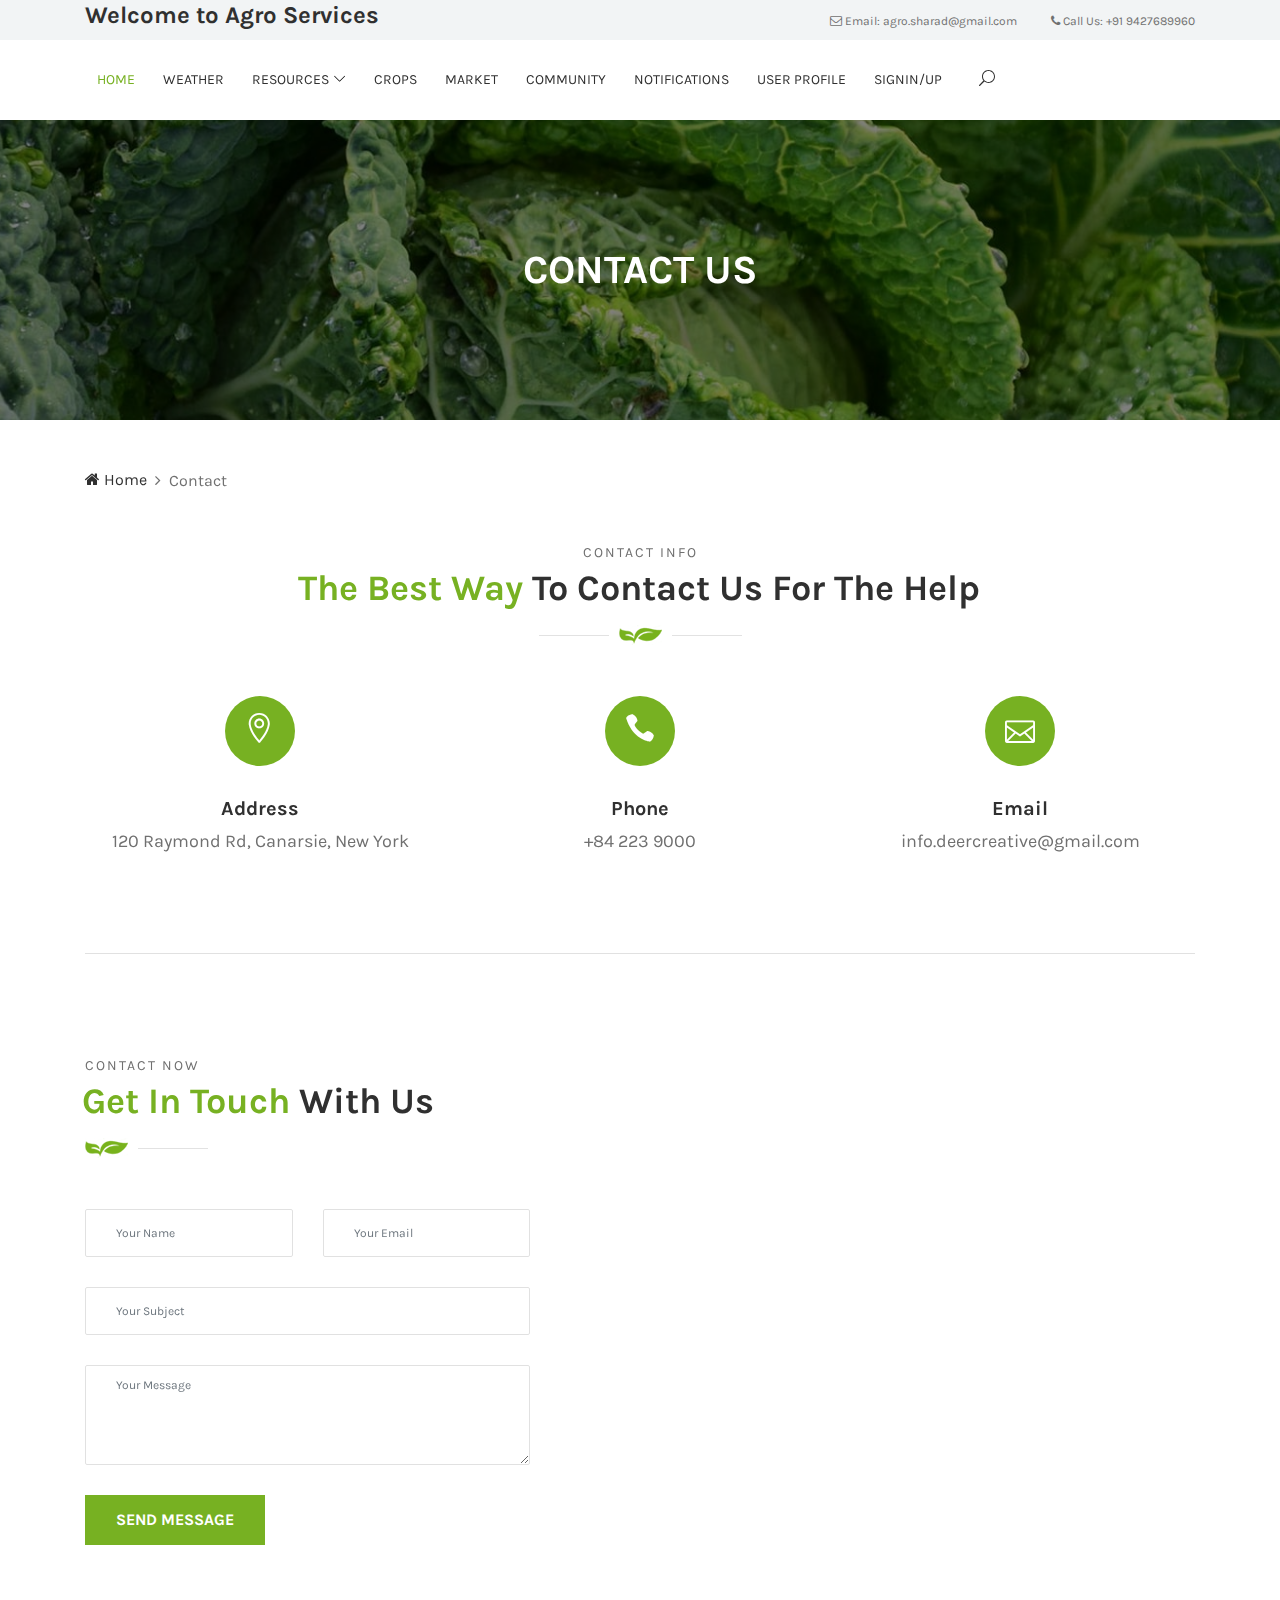
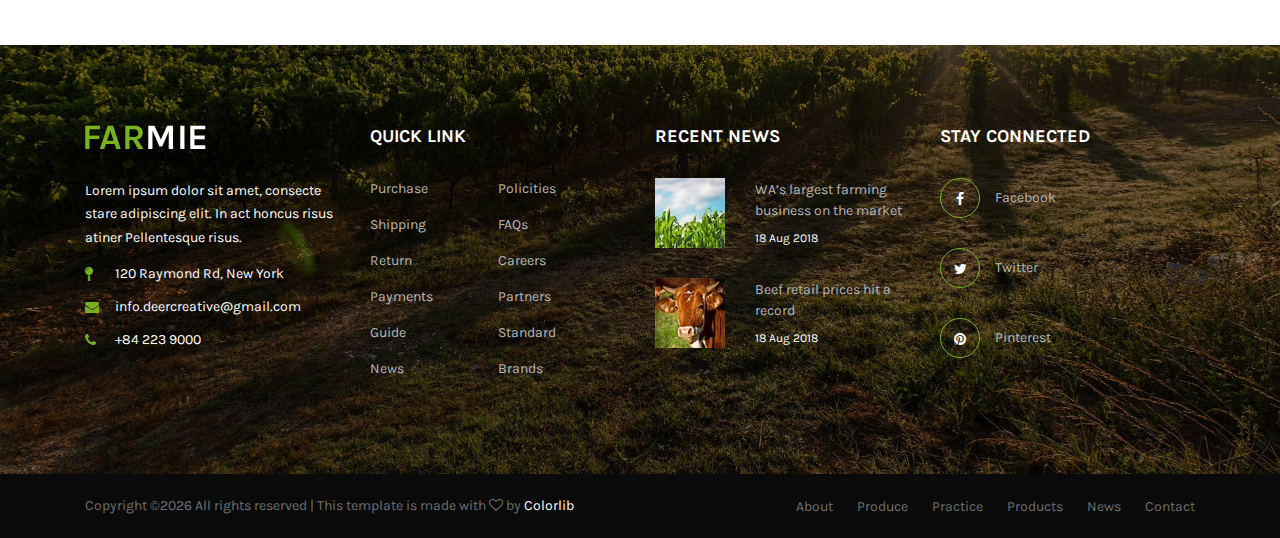
<file: agro-master/contact.html>
<!DOCTYPE html>
<html lang="en">

<head>
  <meta charset="UTF-8">
  <meta name="description" content="">
  <meta http-equiv="X-UA-Compatible" content="IE=edge">
  <meta name="viewport" content="width=device-width, initial-scale=1, shrink-to-fit=no">
  <!-- The above 4 meta tags must come first in the head; any other head content must come after these tags -->
  <!-- Title -->
  <title>Agro Services &amp; Services Group | Home</title>
  <!-- Favicon -->
  <link rel="icon" href="img/core-img/favicon.ico">
  <!-- Core Stylesheet -->
  <link rel="stylesheet" href="style.css">
</head>

<body>
  <!-- Preloader -->
  <div class="preloader d-flex align-items-center justify-content-center">
    <div class="spinner"></div>
  </div>

  <!-- ##### Header Area Start ##### -->
  <header class="header-area">
    <!-- Top Header Area -->
    <div class="top-header-area">
      <div class="container">
        <div class="row">
          <div class="col-12">
            <div class="top-header-content d-flex align-items-center justify-content-between">
              <!-- Top Header Content -->
              <div class="top-header-meta">
                <h4>Welcome to <span>Agro Services</span></h4>
              </div>
              <!-- Top Header Content -->
              <div class="top-header-meta text-right">
                <a href="#" data-toggle="tooltip" data-placement="bottom" title="agro.sharad@gmail.com"><i class="fa fa-envelope-o" aria-hidden="true"></i> <span>Email: agro.sharad@gmail.com</span></a>
                <a href="#" data-toggle="tooltip" data-placement="bottom" title="+91 9427689960"><i class="fa fa-phone" aria-hidden="true"></i> <span>Call Us: +91 9427689960</span></a>
              </div>
            </div>
          </div>
        </div>
      </div>
    </div>

    <!-- Navbar Area -->
    <div class="famie-main-menu">
      <div class="classy-nav-container breakpoint-off">
        <div class="container">
          <!-- Menu -->
          <nav class="classy-navbar justify-content-between" id="famieNav">
            <!-- Nav Brand -->
            
         
            <!-- Navbar Toggler -->
            <div class="classy-navbar-toggler">
              <span class="navbarToggler"><span></span><span></span><span></span></span>
            </div>
            <!-- Menu -->
            <div class="classy-menu">
              <!-- Close Button -->
              <div class="classycloseIcon">
                <div class="cross-wrap"><span class="top"></span><span class="bottom"></span></div>
              </div>
              <!-- Navbar Start -->
              <div class="classynav">
                <ul>
                  <li class="active"><a href="index.html">Home</a></li>
                  <li><a href="about.html">weather</a></li>
                  <li><a href="#">Resources</a>
                    <ul class="dropdown">
                      <li><a href="index.html">Agricultural inputs</a></li>
                      <li><a href="about.html">Finantial</a></li>
                      <li><a href="farming-practice.html">Government schema</a></li>
                      <li><a href="shop.html">Educational training</a>
                        <ul class="dropdown">
                          <li><a href="our-product.html">Our Products</a></li>
                          <li><a href="shop.html">Shop</a></li>
                        </ul>
                      </li>
                      <li><a href="news.html">Tecnical support</a>
                        <ul class="dropdown">
                          <li><a href="news.html">News</a></li>
                          <li><a href="news-details.html">News Details</a></li>
                        </ul>
                      </li>
                      <li><a href="contact.html">Contact</a></li>
                    </ul>
                  </li>
                  <li><a href="crop.html">crops</a></li>
                 
                  
                  <li><a href="contact.html">Market</a></li>
                  <li><a href="contact.html">Community</a></li>
                  <li><a href="contact.html">Notifications</a></li>
                  <li><a href="userprofile.html">user profile</a></li>
                  
                <li><a href="signin.html">signin/up</a></li>

                </ul>
                <!-- Search Icon -->

                
                <div id="searchIcon">
                  <i class="icon_search" aria-hidden="true"></i>
                </div>
                
              </div>
              <!-- Navbar End -->
            </div>
          </nav>

          <!-- Search Form -->
          <div class="search-form">
            <form action="#" method="get">
              <input type="search" name="search" id="search" placeholder="Type keywords &amp; press enter...">
              <button type="submit" class="d-none"></button>
            </form>
            <!-- Close Icon -->
            <div class="closeIcon"><i class="fa fa-times" aria-hidden="true"></i></div>
          </div>
        </div>
      </div>
    </div>
  </header>
  <!-- ##### Header Area End ##### -->

  <!-- ##### Breadcrumb Area Start ##### -->
  <div class="breadcrumb-area bg-img bg-overlay jarallax" style="background-image: url('img/bg-img/18.jpg');">
    <div class="container h-100">
      <div class="row h-100 align-items-center">
        <div class="col-12">
          <div class="breadcrumb-text">
            <h2>CONTACT US</h2>
          </div>
        </div>
      </div>
    </div>
  </div>
  <div class="famie-breadcrumb">
    <div class="container">
      <nav aria-label="breadcrumb">
        <ol class="breadcrumb">
          <li class="breadcrumb-item"><a href="#"><i class="fa fa-home"></i> Home</a></li>
          <li class="breadcrumb-item active" aria-current="page">Contact</li>
        </ol>
      </nav>
    </div>
  </div>
  <!-- ##### Breadcrumb Area End ##### -->

  <!-- ##### Contact Information Area Start ##### -->
  <section class="contact-info-area">
    <div class="container">
      <div class="row">
        <div class="col-12">
          <!-- Section Heading -->
          <div class="section-heading text-center">
            <p>CONTACT INFO</p>
            <h2><span>The Best Way</span> To Contact Us For The Help</h2>
            <img src="img/core-img/decor2.png" alt="">
          </div>
        </div>
      </div>

      <div class="row">

        <!-- Single Information Area -->
        <div class="col-12 col-md-4">
          <div class="single-information-area text-center mb-100 wow fadeInUp" data-wow-delay="100ms">
            <div class="contact-icon">
              <i class="icon_pin_alt"></i>
            </div>
            <h5>Address</h5>
            <h6>120 Raymond Rd, Canarsie, New York</h6>
          </div>
        </div>

        <!-- Single Information Area -->
        <div class="col-12 col-md-4">
          <div class="single-information-area text-center mb-100 wow fadeInUp" data-wow-delay="500ms">
            <div class="contact-icon">
              <i class="icon_phone"></i>
            </div>
            <h5>Phone</h5>
            <h6>+84 223 9000</h6>
          </div>
        </div>

        <!-- Single Information Area -->
        <div class="col-12 col-md-4">
          <div class="single-information-area text-center mb-100 wow fadeInUp" data-wow-delay="1000ms">
            <div class="contact-icon">
              <i class="icon_mail_alt"></i>
            </div>
            <h5>Email</h5>
            <h6>info.deercreative@gmail.com</h6>
          </div>
        </div>

      </div>
      <div class="c-border"></div>
    </div>
  </section>
  <!-- ##### Contact Information Area End ##### -->

  <!-- ##### Contact Area Start ##### -->
  <section class="contact-area section-padding-100-0">
    <div class="container">
      <div class="row justify-content-between">

        <!-- Contact Content -->
        <div class="col-12 col-lg-5">
          <div class="contact-content mb-100">
            <!-- Section Heading -->
            <div class="section-heading">
              <p>Contact now</p>
              <h2><span>Get In Touch</span> With Us</h2>
              <img src="img/core-img/decor.png" alt="">
            </div>
            <!-- Contact Form Area -->
            <div class="contact-form-area">
              <form action="#" method="post">
                <div class="row">
                  <div class="col-lg-6">
                    <input type="text" class="form-control" name="name" placeholder="Your Name">
                  </div>
                  <div class="col-lg-6">
                    <input type="email" class="form-control" name="email" placeholder="Your Email">
                  </div>
                  <div class="col-12">
                    <input type="text" class="form-control" name="subject" placeholder="Your Subject">
                  </div>
                  <div class="col-12">
                    <textarea name="message" class="form-control" cols="30" rows="10" placeholder="Your Message"></textarea>
                  </div>
                  <div class="col-12">
                    <button type="submit" class="btn famie-btn">Send Message</button>
                  </div>
                </div>
              </form>
            </div>
          </div>
        </div>

        <!-- Contact Maps -->
        <div class="col-lg-6">
          <div class="contact-maps mb-100">
            <iframe src="https://www.google.com/maps/embed?pb=!1m18!1m12!1m3!1d28313.28917392649!2d-88.2740948914384!3d41.76219337461615!2m3!1f0!2f0!3f0!3m2!1i1024!2i768!4f13.1!3m3!1m2!1s0x880efa1199df6109%3A0x8a1293b2ae8e0497!2sE+New+York+St%2C+Aurora%2C+IL%2C+USA!5e0!3m2!1sen!2sbd!4v1542893000723"
              allowfullscreen></iframe>
          </div>
        </div>
      </div>
    </div>
  </section>
  <!-- ##### Contact Area End ##### -->

  <!-- ##### Footer Area Start ##### -->
  <footer class="footer-area">
    <!-- Main Footer Area -->
    <div class="main-footer bg-img bg-overlay section-padding-80-0" style="background-image: url(img/bg-img/3.jpg);">
      <div class="container">
        <div class="row">

          <!-- Single Footer Widget Area -->
          <div class="col-12 col-sm-6 col-lg-3">
            <div class="footer-widget mb-80">
              <a href="#" class="foo-logo d-block mb-30"><img src="img/core-img/logo2.png" alt=""></a>
              <p>Lorem ipsum dolor sit amet, consecte stare adipiscing elit. In act honcus risus atiner Pellentesque risus.</p>
              <div class="contact-info">
                <p><i class="fa fa-map-pin" aria-hidden="true"></i><span>120 Raymond Rd, New York</span></p>
                <p><i class="fa fa-envelope" aria-hidden="true"></i><span>info.deercreative@gmail.com</span></p>
                <p><i class="fa fa-phone" aria-hidden="true"></i><span>+84 223 9000</span></p>
              </div>
            </div>
          </div>

          <!-- Single Footer Widget Area -->
          <div class="col-12 col-sm-6 col-lg-3">
            <div class="footer-widget mb-80">
              <h5 class="widget-title">QUICK LINK</h5>
              <!-- Footer Widget Nav -->
              <nav class="footer-widget-nav">
                <ul>
                  <li><a href="#">Purchase</a></li>
                  <li><a href="#">Policities</a></li>
                  <li><a href="#">Shipping</a></li>
                  <li><a href="#">FAQs</a></li>
                  <li><a href="#">Return</a></li>
                  <li><a href="#">Careers</a></li>
                  <li><a href="#">Payments</a></li>
                  <li><a href="#">Partners</a></li>
                  <li><a href="#">Guide</a></li>
                  <li><a href="#">Standard</a></li>
                  <li><a href="#">News</a></li>
                  <li><a href="#">Brands</a></li>
                </ul>
              </nav>
            </div>
          </div>

          <!-- Single Footer Widget Area -->
          <div class="col-12 col-sm-6 col-lg-3">
            <div class="footer-widget mb-80">
              <h5 class="widget-title">RECENT NEWS</h5>

              <!-- Single Recent News Start -->
              <div class="single-recent-blog d-flex align-items-center">
                <div class="post-thumbnail">
                  <img src="img/bg-img/4.jpg" alt="">
                </div>
                <div class="post-content">
                  <a href="#" class="post-title">WA’s largest farming business on the market</a>
                  <div class="post-date">18 Aug 2018</div>
                </div>
              </div>

              <!-- Single Recent News Start -->
              <div class="single-recent-blog d-flex align-items-center">
                <div class="post-thumbnail">
                  <img src="img/bg-img/5.jpg" alt="">
                </div>
                <div class="post-content">
                  <a href="#" class="post-title">Beef retail prices hit a record</a>
                  <div class="post-date">18 Aug 2018</div>
                </div>
              </div>

            </div>
          </div>

          <!-- Single Footer Widget Area -->
          <div class="col-12 col-sm-6 col-lg-3">
            <div class="footer-widget mb-80">
              <h5 class="widget-title">STAY CONNECTED</h5>
              <!-- Footer Social Info -->
              <div class="footer-social-info">
                <a href="#">
                  <i class="fa fa-facebook" aria-hidden="true"></i>
                  <span>Facebook</span>
                </a>
                <a href="#">
                  <i class="fa fa-twitter" aria-hidden="true"></i>
                  <span>Twitter</span>
                </a>
                <a href="#">
                  <i class="fa fa-pinterest" aria-hidden="true"></i>
                  <span>Pinterest</span>
                </a>
              </div>
            </div>
          </div>

        </div>
      </div>
    </div>

    <!-- Copywrite Area  -->
    <div class="copywrite-area">
      <div class="container">
        <div class="copywrite-text">
          <div class="row align-items-center">
            <div class="col-md-6">
              <p><!-- Link back to Colorlib can't be removed. Template is licensed under CC BY 3.0. -->
Copyright &copy;<script>document.write(new Date().getFullYear());</script> All rights reserved | This template is made with <i class="fa fa-heart-o" aria-hidden="true"></i> by <a href="https://colorlib.com" target="_blank">Colorlib</a>
<!-- Link back to Colorlib can't be removed. Template is licensed under CC BY 3.0. -->
</p>
            </div>
            <div class="col-md-6">
              <div class="footer-nav">
                <nav>
                  <ul>
                    <li><a href="#">About</a></li>
                    <li><a href="#">Produce</a></li>
                    <li><a href="#">Practice</a></li>
                    <li><a href="#">Products</a></li>
                    <li><a href="#">News</a></li>
                    <li><a href="#">Contact</a></li>
                  </ul>
                </nav>
              </div>
            </div>
          </div>
        </div>
      </div>
    </div>
  </footer>
  <!-- ##### Footer Area End ##### -->

  <!-- ##### All Javascript Files ##### -->
  <!-- jquery 2.2.4  -->
  <script src="js/jquery.min.js"></script>
  <!-- Popper js -->
  <script src="js/popper.min.js"></script>
  <!-- Bootstrap js -->
  <script src="js/bootstrap.min.js"></script>
  <!-- Owl Carousel js -->
  <script src="js/owl.carousel.min.js"></script>
  <!-- Classynav -->
  <script src="js/classynav.js"></script>
  <!-- Wow js -->
  <script src="js/wow.min.js"></script>
  <!-- Sticky js -->
  <script src="js/jquery.sticky.js"></script>
  <!-- Magnific Popup js -->
  <script src="js/jquery.magnific-popup.min.js"></script>
  <!-- Scrollup js -->
  <script src="js/jquery.scrollup.min.js"></script>
  <!-- Jarallax js -->
  <script src="js/jarallax.min.js"></script>
  <!-- Jarallax Video js -->
  <script src="js/jarallax-video.min.js"></script>
  <!-- Active js -->
  <script src="js/active.js"></script>
</body>

</html>
</file>
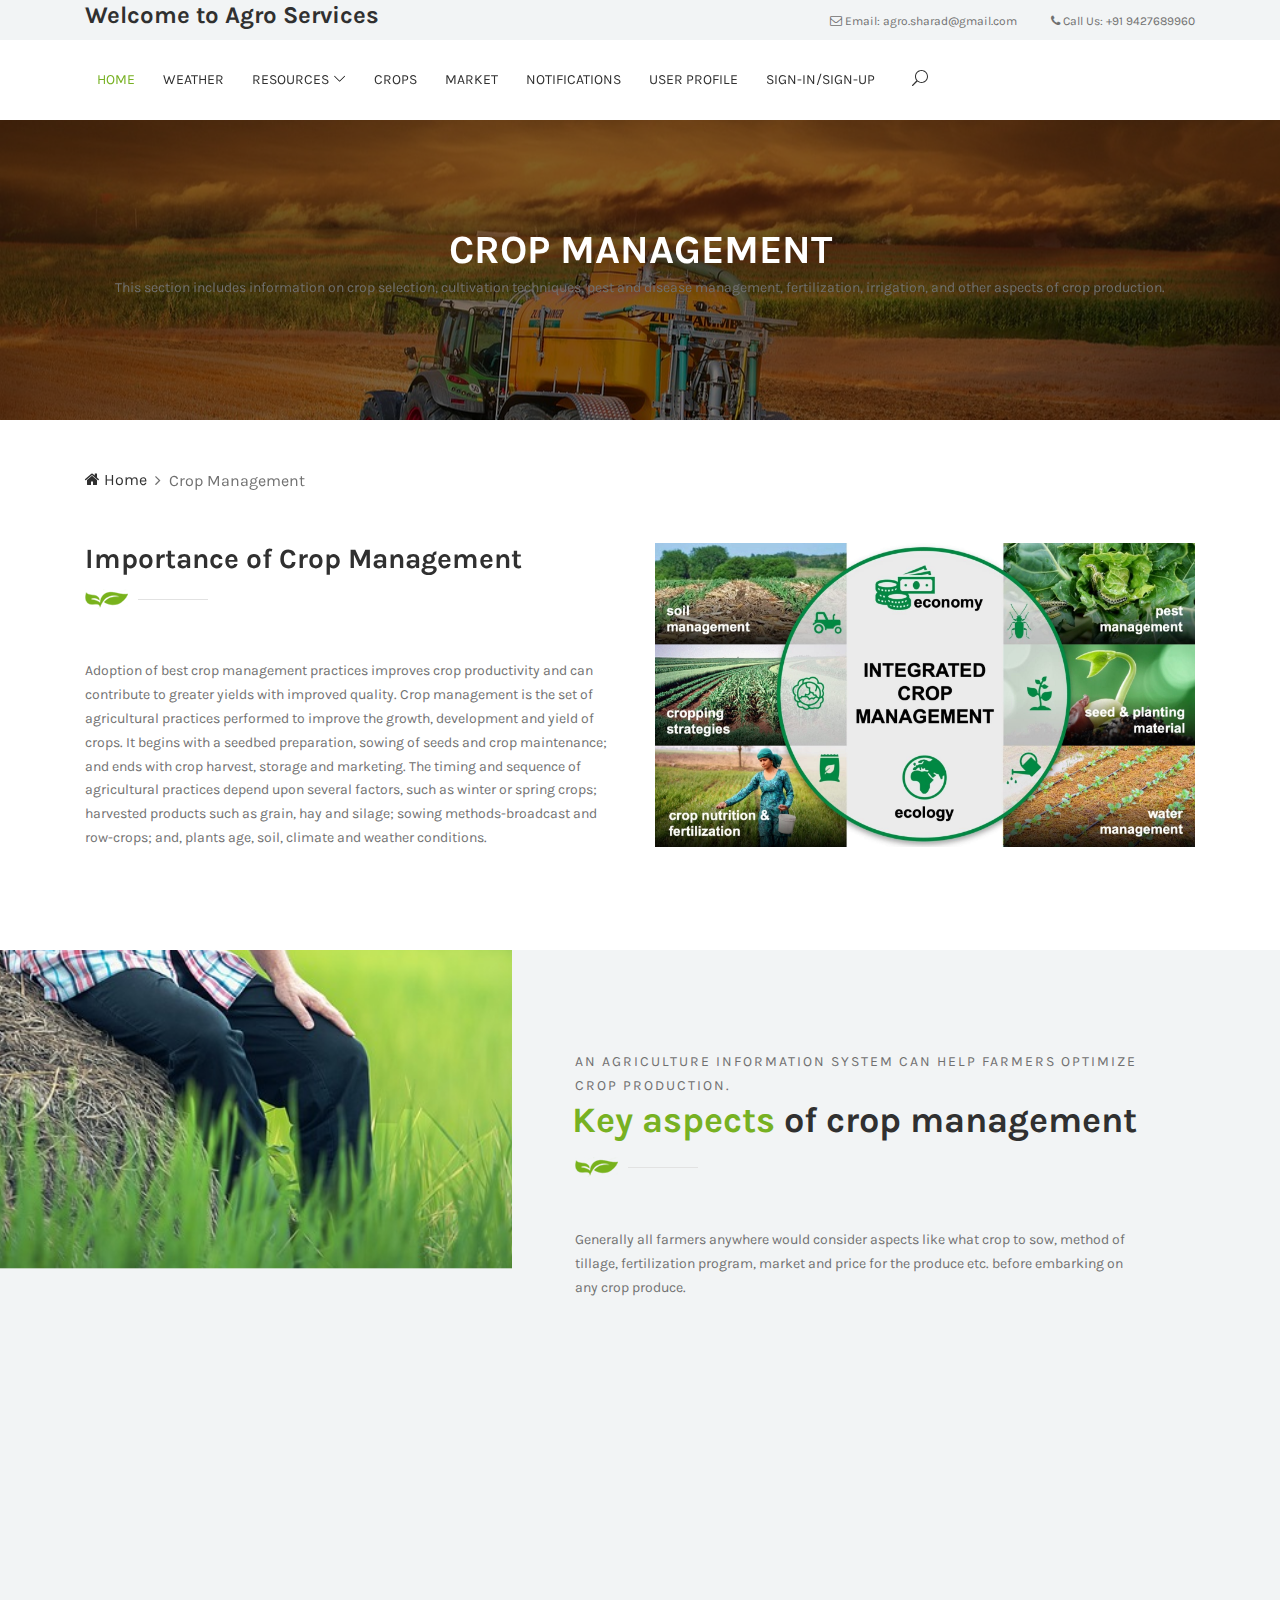
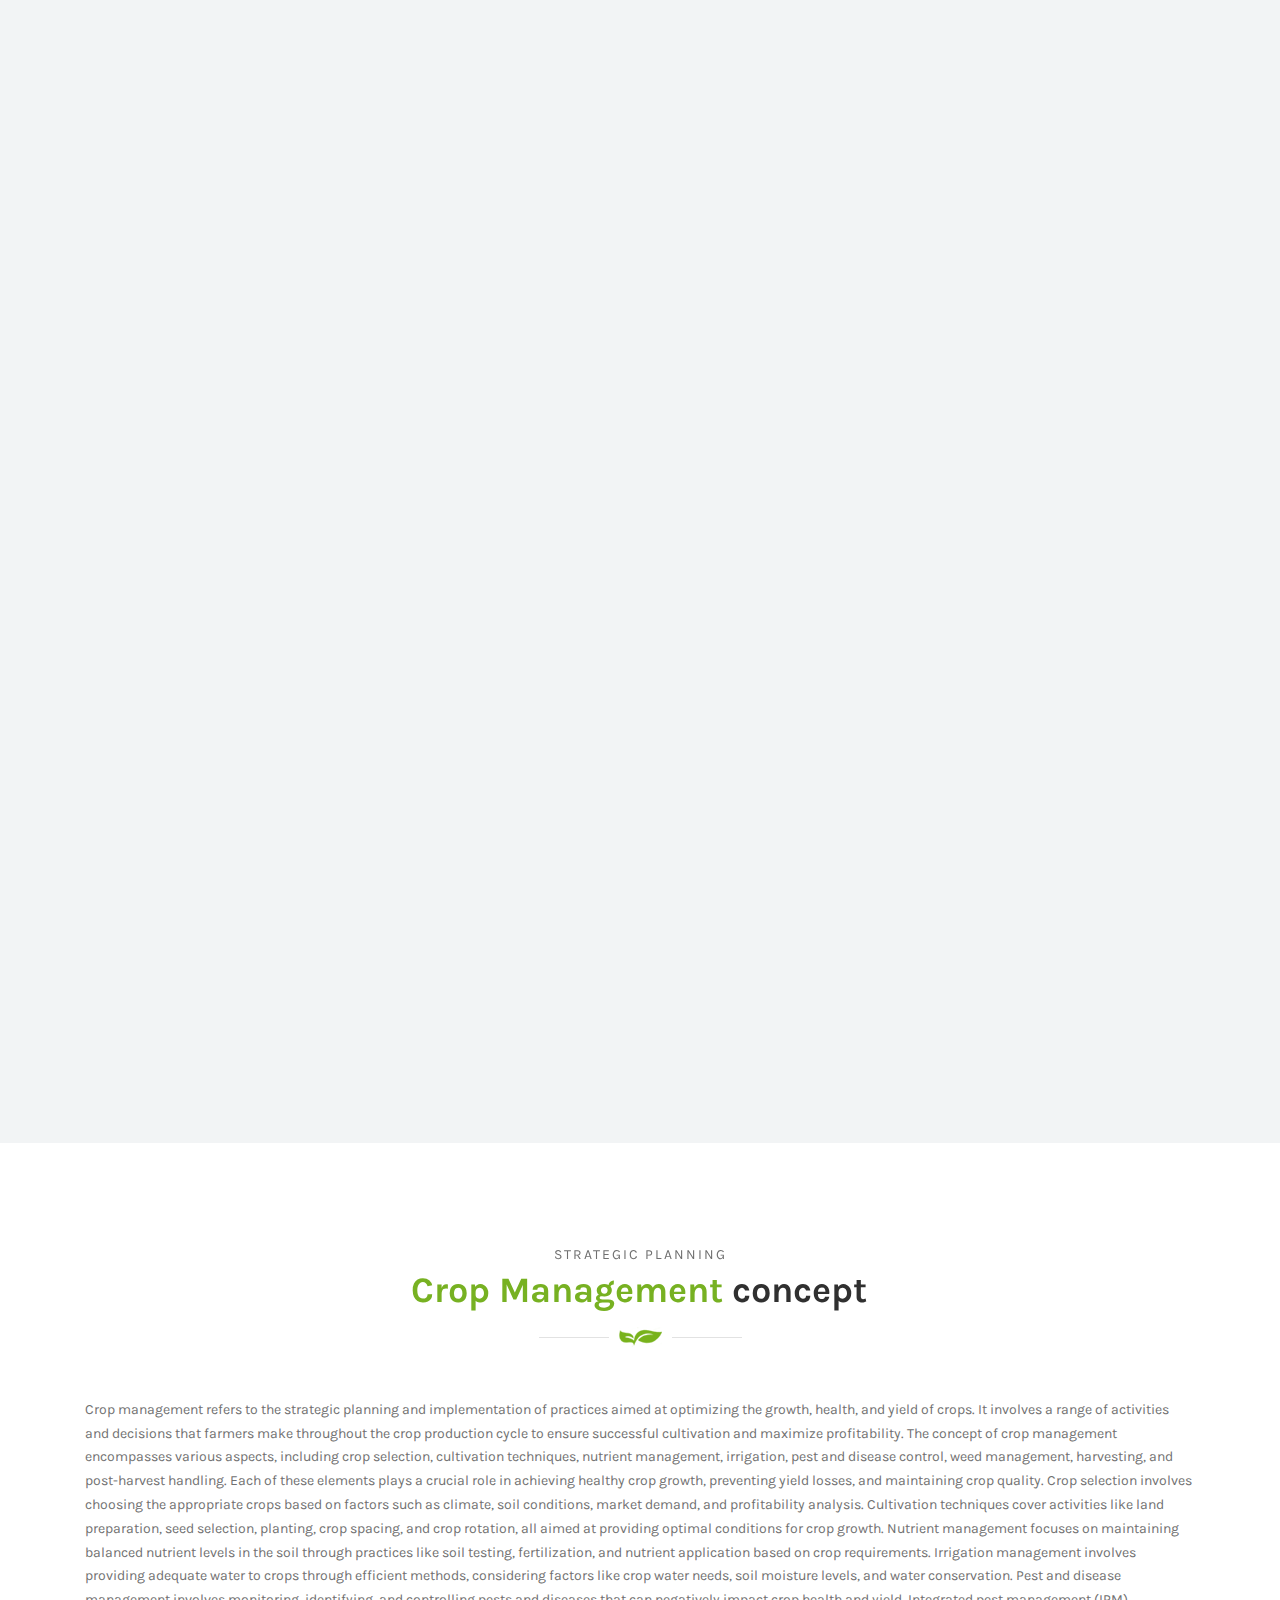
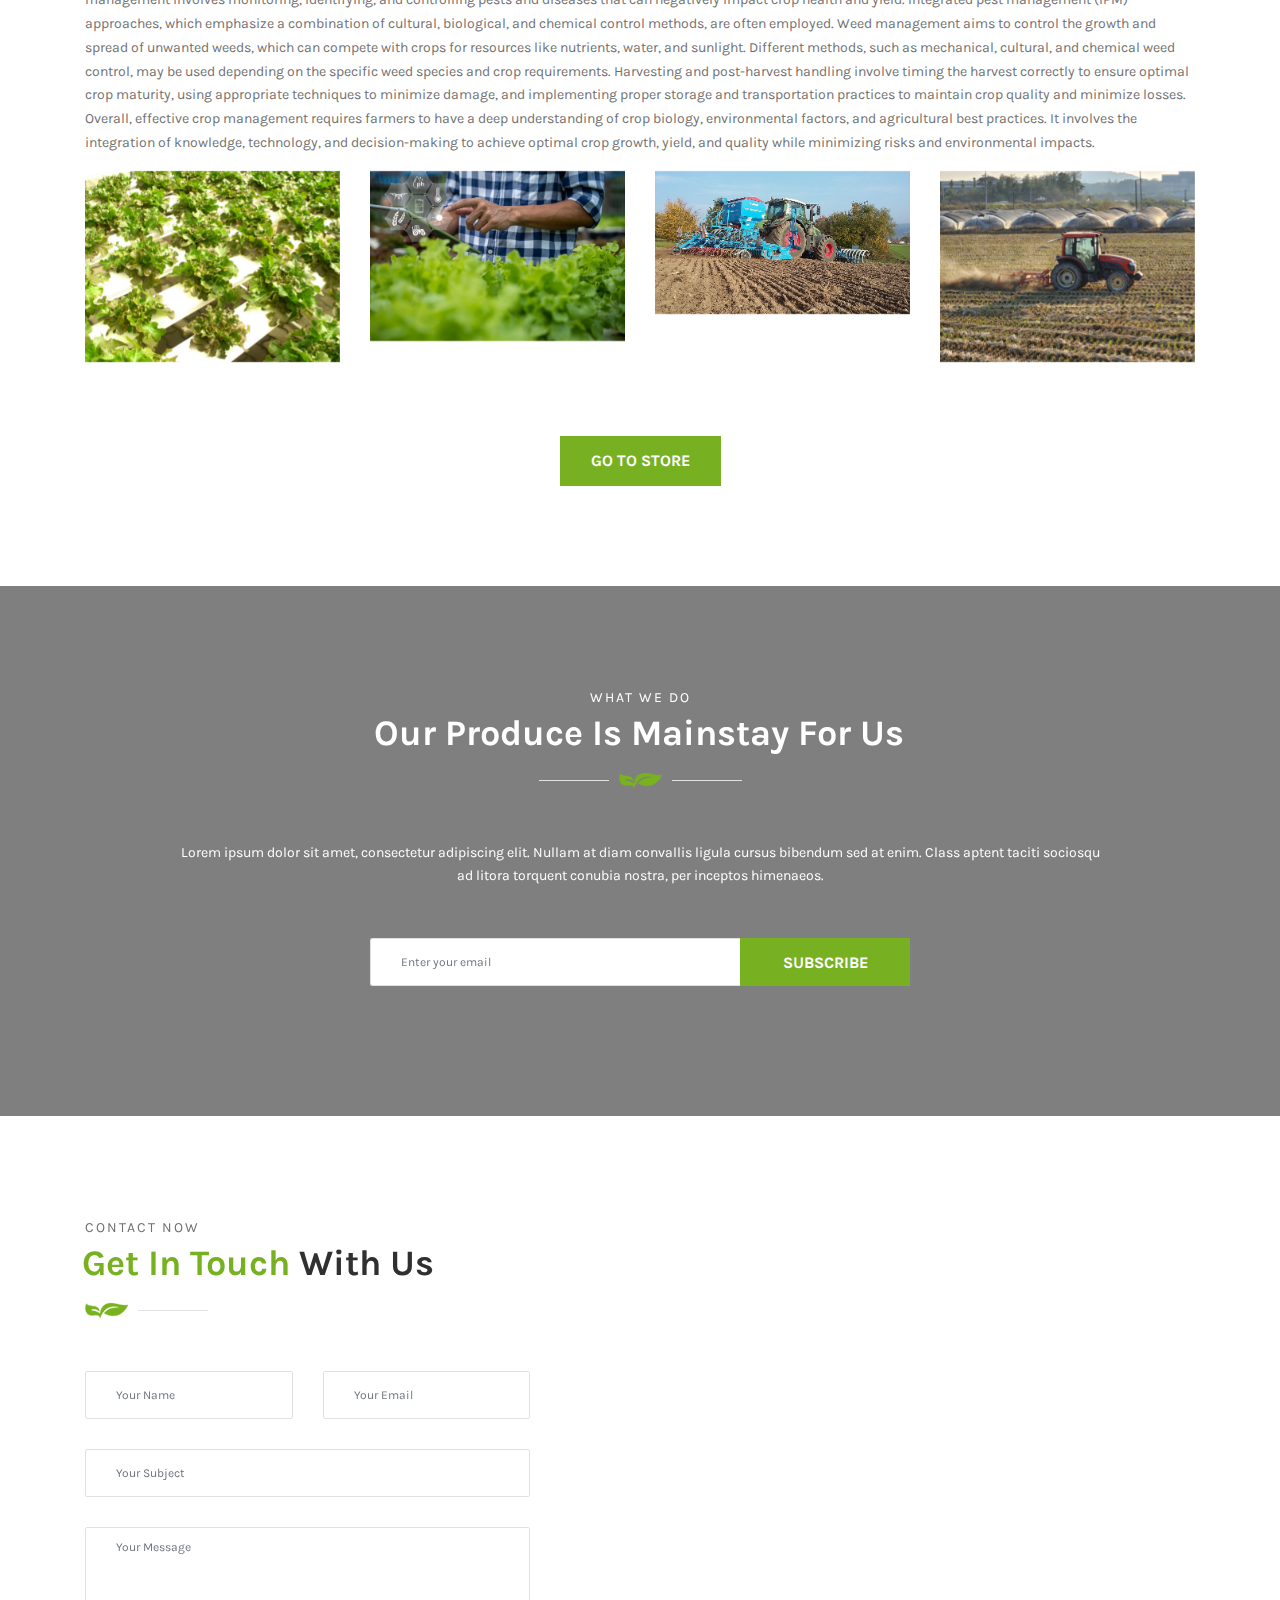
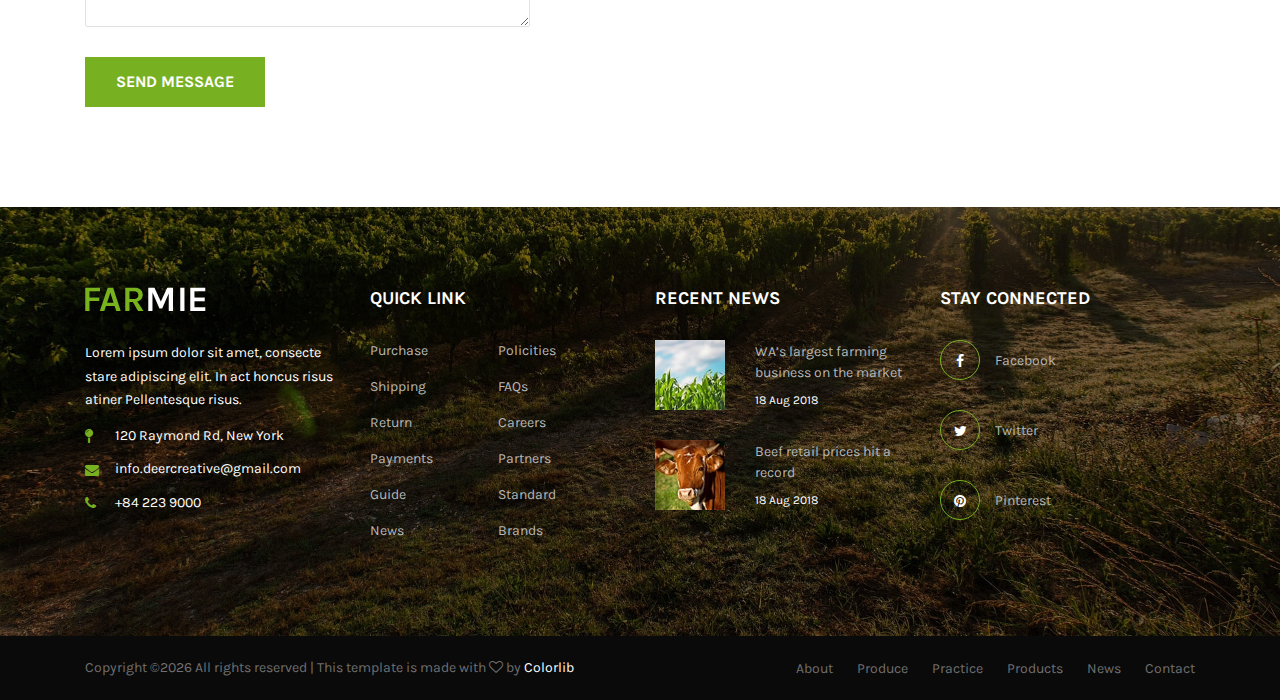
<file: agro-master/crop.html>
<!DOCTYPE html>
<html lang="en">

<head>
  <meta charset="UTF-8">
  <meta name="description" content="">
  <meta http-equiv="X-UA-Compatible" content="IE=edge">
  <meta name="viewport" content="width=device-width, initial-scale=1, shrink-to-fit=no">
  <!-- The above 4 meta tags *must* come first in the head; any other head content must come *after* these tags -->
  <!-- Title -->
  <title>Agro Services &amp; Services Group | Home</title>
  <!-- Favicon -->
  <link rel="icon" href="img/core-img/favicon.ico">
  <!-- Core Stylesheet -->
  <link rel="stylesheet" href="style.css">
</head>

<body>
  <!-- Preloader -->
  <div class="preloader d-flex align-items-center justify-content-center">
    <div class="spinner"></div>
  </div>

  <!-- ##### Header Area Start ##### -->
  <header class="header-area">
    <!-- Top Header Area -->
    <div class="top-header-area">
      <div class="container">
        <div class="row">
          <div class="col-12">
            <div class="top-header-content d-flex align-items-center justify-content-between">
              <!-- Top Header Content -->
              <div class="top-header-meta">
                <h4>Welcome to <span>Agro Services</span></h4>
              </div>
              <!-- Top Header Content -->
              <div class="top-header-meta text-right">
                <a href="#" data-toggle="tooltip" data-placement="bottom" title="agro.sharad@gmail.com"><i class="fa fa-envelope-o" aria-hidden="true"></i> <span>Email: agro.sharad@gmail.com</span></a>
                <a href="#" data-toggle="tooltip" data-placement="bottom" title="+91 9427689960"><i class="fa fa-phone" aria-hidden="true"></i> <span>Call Us: +91 9427689960</span></a>
              </div>
            </div>
          </div>
        </div>
      </div>
    </div>

    <!-- Navbar Area -->
    <div class="famie-main-menu">
      <div class="classy-nav-container breakpoint-off">
        <div class="container">
          <!-- Menu -->
          <nav class="classy-navbar justify-content-between" id="famieNav">
            <!-- Nav Brand -->
            
         
            <!-- Navbar Toggler -->
            <div class="classy-navbar-toggler">
              <span class="navbarToggler"><span></span><span></span><span></span></span>
            </div>
            <!-- Menu -->
            <div class="classy-menu">
              <!-- Close Button -->
              <div class="classycloseIcon">
                <div class="cross-wrap"><span class="top"></span><span class="bottom"></span></div>
              </div>
              <!-- Navbar Start -->
              <div class="classynav">
                <ul>
                  <li class="active"><a href="index.html">Home</a></li>
                  <li><a href="weather.html">weather</a></li>
                  <li><a href="Resources.html">Resources</a>
                    <ul class="dropdown">
                      <li><a href="index.html">Agricultural inputs</a></li>
                      <li><a href="index.html">Finantial</a></li>
                      <li><a href="index.html">Government schema</a></li>
                      <li><a href="index.html">Educational training</a>
                        <ul class="dropdown">
                          <li><a href="index.html">Our Products</a></li>
                          <li><a href="index.html">Shop</a></li>
                        </ul>
                      </li>
                      <li><a href="index.html">Tecnical support</a>
                        <ul class="dropdown">
                          <li><a href="index.html">News</a></li>
                          <li><a href="index.html">News Details</a></li>
                        </ul>
                      </li>
                      <li><a href="index.html">Contact</a></li>
                    </ul>
                  </li>
                  <li><a href="crop.html">crops</a></li>
                 
                  
                  <li><a href="market.html">Market</a></li>
                  <li><a href="notifications.html">Notifications</a></li>
                  <li><a href="userprofile.html">user profile</a></li>
                  
                <li><a href="signin.html">sign-in/sign-up</a></li>

                </ul>
                <!-- Search Icon -->

                
                <div id="searchIcon">
                  <i class="icon_search" aria-hidden="true"></i>
                </div>
                
              </div>
              <!-- Navbar End -->
            </div>
          </nav>

          <!-- Search Form -->
          <div class="search-form">
            <form action="#" method="get">
              <input type="search" name="search" id="search" placeholder="Type keywords &amp; press enter...">
              <button type="submit" class="d-none"></button>
            </form>
            <!-- Close Icon -->
            <div class="closeIcon"><i class="fa fa-times" aria-hidden="true"></i></div>
          </div>
        </div>
      </div>
    </div>
  </header>
  <!-- ##### Header Area End ##### -->

  <!-- ##### Breadcrumb Area Start ##### -->
  <div class="breadcrumb-area bg-img bg-overlay jarallax" style="background-image: url('img/bg-img/18.1.jpg');">
    <div class="container h-100">
      <div class="row h-100 align-items-center">
        <div class="col-12">
          <div class="breadcrumb-text">
            <h2>Crop Management</h2>
            <p>This section includes information on crop selection, cultivation techniques, pest and disease management, fertilization, irrigation, and other aspects of crop production.</p>
          </div>
        </div>
      </div>
    </div>
  </div>
  <div class="famie-breadcrumb">
    <div class="container">
      <nav aria-label="breadcrumb">
        <ol class="breadcrumb">
          <li class="breadcrumb-item"><a href="#"><i class="fa fa-home"></i> Home</a></li>
          <li class="breadcrumb-item active" aria-current="page">Crop Management</li>
        </ol>
      </nav>
    </div>
  </div>
  <!-- ##### Breadcrumb Area End ##### -->

  <!-- ##### About Us Area Start ##### -->
  <section class="about-us-area">
    <div class="container">
      <div class="row align-items-center">

        <!-- About Us Content -->
        <div class="col-12 col-lg-6">
          <div class="about-us-content mb-100">
            <!-- Section Heading -->
            <div class="section-heading">
            
              <h3><span>Importance </span> of Crop Management </h3>
              <img src="img/core-img/decor.png" alt="">
            </div>
            <p>Adoption of best crop management practices improves crop productivity and can contribute to greater yields with improved quality. Crop management is the set of agricultural practices performed to improve the growth, development and yield of crops. It begins with a seedbed preparation, sowing of seeds and crop maintenance; and ends with crop harvest, storage and marketing. The timing and sequence of agricultural practices depend upon several factors, such as winter or spring crops; harvested products such as grain, hay and silage; sowing methods-broadcast and row-crops; and, plants age, soil, climate and weather conditions.</p>
          
          </div>
        </div>
        

        <!-- Famie Video Play -->
        <div class="col-12 col-lg-6">
          <div class="about-us-thumbnail mb-100">
            <img src="img/bg-img/decor1.jpg" alt="">
          </div>
        </div>

      </div>
    </div>
  </section>
  <!-- ##### About Us Area End ##### -->

  <!-- ##### Services Area Start ##### -->
  <section class="services-area d-flex flex-wrap">
    <!-- Service Thumbnail -->
    <div class="services-thumbnail bg-img jarallax" style="background-image: url('img/bg-img/farm3.jpg');"></div>

    <!-- Service Content -->
    <div class="services-content section-padding-100-50 px-5">
      <div class="container-fluid">
        <div class="row">
          <div class="col-12">
            <!-- Section Heading -->
            <div class="section-heading">
              <p>An agriculture information system can help farmers optimize crop production.</p>
              <h2><span>Key aspects</span> of crop management</h2>
              <img src="img/core-img/decor.png" alt="">
              
            </div>
          </div>
        </div>

        <div class="row">
          <div class="col-12 mb-50">
            <p>Generally all farmers anywhere would consider aspects like what crop to sow, method of tillage, fertilization program, market and price for the produce etc. before embarking on any crop produce. </p>
          </div>

          <!-- Single Service Area -->
          <div class="col-12 col-lg-6">
            <div class="single-service-area mb-50 wow fadeInUp" data-wow-delay="100ms">
              <!-- Service Title -->
              <div class="service-title mb-3 d-flex align-items-center">
                <img src="img/core-img/s1.png" alt="">
                <h5>Crop Selection</h5>
              </div>
              <p> Information on various crop options, including their suitability for specific regions, climate conditions, market demand, and profitability analysis. This can help farmers make informed decisions about which crops to grow. </p>
            </div>
          </div>

          <!-- Single Service Area -->
          <div class="col-12 col-lg-6">
            <div class="single-service-area mb-50 wow fadeInUp" data-wow-delay="200ms">
              <!-- Service Title -->
              <div class="service-title mb-3 d-flex align-items-center">
                <img src="img/core-img/s2.png" alt="">
                <h5>Cultivation Techniques</h5>
              </div>
              <p> Guidance on best practices for land preparation, seed selection, planting methods, crop spacing, and crop rotation. This information can assist farmers in maximizing yields and improving crop health.</p>
            </div>
          </div>

          <!-- Single Service Area -->
          <div class="col-12 col-lg-6">
            <div class="single-service-area mb-50 wow fadeInUp" data-wow-delay="300ms">
              <!-- Service Title -->
              <div class="service-title mb-3 d-flex align-items-center">
                <img src="img/core-img/s3.png" alt="">
                <h5>Nutrient Management</h5>
              </div>
              <p>Resources on soil testing, nutrient analysis, and recommendations for appropriate fertilization practices. This can help farmers understand the nutrient requirements of different crops and ensure optimal nutrient supply. </p>
            </div>
          </div>

          <!-- Single Service Area -->
          <div class="col-12 col-lg-6">
            <div class="single-service-area mb-50 wow fadeInUp" data-wow-delay="400ms">
              <!-- Service Title -->
              <div class="service-title mb-3 d-flex align-items-center">
                <img src="img/core-img/s4.png" alt="">
                <h5>Irrigation Management</h5>
              </div>
              <p>Information on different irrigation methods, water requirements of crops, scheduling techniques, and water conservation practices. This can assist farmers in efficient water use and avoiding over- or under-irrigation. </p>
            </div>
          </div>
            <!-- Single Service Area -->
            <div class="col-12 col-lg-6">
              <div class="single-service-area mb-50 wow fadeInUp" data-wow-delay="300ms">
                <!-- Service Title -->
                <div class="service-title mb-3 d-flex align-items-center">
                  <img src="img/core-img/s3.png" alt="">
                  <h5>Pest &amp; Disease Management</h5>
                </div>
                <p>Guidance on identifying common pests and diseases, monitoring techniques, integrated pest management (IPM) strategies, and the appropriate use of pesticides. This can help farmers minimize crop losses and reduce reliance on chemical inputs.</p>
              </div>
            </div>
 <!-- Single Service Area -->
 <div class="col-12 col-lg-6">
  <div class="single-service-area mb-50 wow fadeInUp" data-wow-delay="300ms">
    <!-- Service Title -->
    <div class="service-title mb-3 d-flex align-items-center">
      <img src="img/core-img/s3.png" alt="">
      <h5>Crop Monitoring &amp; Data Analytics</h5>
    </div>
    <p>Tools for remote sensing, satellite imagery, and data analytics to monitor crop growth, detect stress factors, predict yields, and optimize crop management decisions. </p>
  </div>
</div>

 <!-- Single Service Area -->
 <div class="col-12 col-lg-6">
  <div class="single-service-area mb-50 wow fadeInUp" data-wow-delay="300ms">
    <!-- Service Title -->
    <div class="service-title mb-3 d-flex align-items-center">
      <img src="img/core-img/s3.png" alt="">
      <h5>Organic &amp;Sustainable Practices</h5>
    </div>
    <p>Resources on organic farming methods, sustainable agriculture practices, and certification requirements for organic crops. This can support farmers interested in adopting environmentally friendly and socially responsible approaches to crop production. </p>
  </div>
</div>

 <!-- Single Service Area -->
 <div class="col-12 col-lg-6">
  <div class="single-service-area mb-50 wow fadeInUp" data-wow-delay="300ms">
    <!-- Service Title -->
    <div class="service-title mb-3 d-flex align-items-center">
      <img src="img/core-img/s3.png" alt="">
      <h5>Weed Management</h5>
    </div>
    <p>Information on weed identification, weed control techniques (including mechanical, cultural, and chemical methods), and integrated weed management approaches. This can aid farmers in controlling weed infestations and maintaining crop productivity. </p>
  </div>
</div>

 <!-- Single Service Area -->
 <div class="col-12 col-lg-6">
  <div class="single-service-area mb-50 wow fadeInUp" data-wow-delay="300ms">
    <!-- Service Title -->
    <div class="service-title mb-3 d-flex align-items-center">
      <img src="img/core-img/s3.png" alt="">
      <h5>Harvesting &amp; Post-Harvest Handling</h5>
    </div>
    <p> Guidelines on optimal harvesting time, techniques, and post-harvest handling practices to maintain crop quality and minimize losses during storage and transportation. </p>
  </div>
</div>

 <!-- Single Service Area -->
 <div class="col-12 col-lg-6">
  <div class="single-service-area mb-50 wow fadeInUp" data-wow-delay="300ms">
    <!-- Service Title -->
    <div class="service-title mb-3 d-flex align-items-center">
      <img src="img/core-img/s3.png" alt="">
      <h5>Crop Insurance</h5>
    </div>
    <p>Information on crop insurance options, eligibility criteria, and the process of insuring crops against risks such as adverse weather, pests, and market fluctuations.</p>
  </div>
</div>


        </div>
      </div>
    </div>
  </section>
  <!-- ##### Services Area End ##### -->

  <!-- ##### Our Products Area Start ##### -->
  <section class="our-products-area section-padding-100">
    <div class="container">
      <div class="row">
        <div class="col-12">
          <!-- Section Heading -->
          <div class="section-heading text-center">
            <p>strategic planning </p>
            <h2><span>Crop Management</span> concept</h2>

            <img src="img/core-img/decor2.png" alt="">
          
          </div>
          <p>Crop management refers to the strategic planning and implementation of practices aimed at optimizing the growth, health, and yield of crops. It involves a range of activities and decisions that farmers make throughout the crop production cycle to ensure successful cultivation and maximize profitability. 
            The concept of crop management encompasses various aspects, including crop selection, cultivation techniques, nutrient management, irrigation, pest and disease control, weed management, harvesting, and post-harvest handling. Each of these elements plays a crucial role in achieving healthy crop growth, preventing yield losses, and maintaining crop quality.  
            Crop selection involves choosing the appropriate crops based on factors such as climate, soil conditions, market demand, and profitability analysis. Cultivation techniques cover activities like land preparation, seed selection, planting, crop spacing, and crop rotation, all aimed at providing optimal conditions for crop growth.
            Nutrient management focuses on maintaining balanced nutrient levels in the soil through practices like soil testing, fertilization, and nutrient application based on crop requirements. Irrigation management involves providing adequate water to crops through efficient methods, considering factors like crop water needs, soil moisture levels, and water conservation.
            Pest and disease management involves monitoring, identifying, and controlling pests and diseases that can negatively impact crop health and yield. Integrated pest management (IPM) approaches, which emphasize a combination of cultural, biological, and chemical control methods, are often employed.
            Weed management aims to control the growth and spread of unwanted weeds, which can compete with crops for resources like nutrients, water, and sunlight. Different methods, such as mechanical, cultural, and chemical weed control, may be used depending on the specific weed species and crop requirements.
            Harvesting and post-harvest handling involve timing the harvest correctly to ensure optimal crop maturity, using appropriate techniques to minimize damage, and implementing proper storage and transportation practices to maintain crop quality and minimize losses.
            Overall, effective crop management requires farmers to have a deep understanding of crop biology, environmental factors, and agricultural best practices. It involves the integration of knowledge, technology, and decision-making to achieve optimal crop growth, yield, and quality while minimizing risks and environmental impacts.</p>
        </div>
      </div>

      <div class="row">

        <!-- Single Product Area -->
        <div class="col-12 col-sm-6 col-lg-3">
          <div class="single-product-area mb-50">
            <!-- Product Thumbnail -->
            <div class="product-thumbnail">
              <img src="img/bg-img/farm1.jpg" alt="">
              <!-- Product Tags -->
              
              <!-- Product Meta Data -->
             
            </div>
            <!-- Product Description -->
            <div class="product-desc text-center pt-4">
             
            </div>
          </div>
        </div>

        <!-- Single Product Area -->
        <div class="col-12 col-sm-6 col-lg-3">
          <div class="single-product-area mb-50">
            <!-- Product Thumbnail -->
            <div class="product-thumbnail">
              <img src="img/bg-img/farm2.jpg" alt="">
              <!-- Product Meta Data -->
              <div class="product-meta-data">
                <a href="#" data-toggle="tooltip" data-placement="top" title="Favourite"><i class="icon_heart_alt"></i></a>
                <a href="#" data-toggle="tooltip" data-placement="top" title="Add To Cart"><i class="icon_cart_alt"></i></a>
                <a href="#" data-toggle="tooltip" data-placement="top" title="Compare"><i class="arrow_left-right_alt"></i></a>
              </div>
            </div>
            <!-- Product Description -->
            <div class="product-desc text-center pt-4">
             
            </div>
          </div>
        </div>

        <!-- Single Product Area -->
        <div class="col-12 col-sm-6 col-lg-3">
          <div class="single-product-area mb-50">
            <!-- Product Thumbnail -->
            <div class="product-thumbnail">
              <img src="img/bg-img/tractor1.jpg" alt="">
              <!-- Product Meta Data -->
              <div class="product-meta-data">
                <a href="#" data-toggle="tooltip" data-placement="top" title="Favourite"><i class="icon_heart_alt"></i></a>
                <a href="#" data-toggle="tooltip" data-placement="top" title="Add To Cart"><i class="icon_cart_alt"></i></a>
                <a href="#" data-toggle="tooltip" data-placement="top" title="Compare"><i class="arrow_left-right_alt"></i></a>
              </div>
            </div>
           
          </div>
        </div>

        <!-- Single Product Area -->
        <div class="col-12 col-sm-6 col-lg-3">
          <div class="single-product-area mb-50">
            <!-- Product Thumbnail -->
            <div class="product-thumbnail">
              <img src="img/bg-img/tractor2.jpg" alt="">
              <!-- Product Tags -->
            
              <!-- Product Meta Data -->
              <div class="product-meta-data">
                <a href="#" data-toggle="tooltip" data-placement="top" title="Favourite"><i class="icon_heart_alt"></i></a>
                <a href="#" data-toggle="tooltip" data-placement="top" title="Add To Cart"><i class="icon_cart_alt"></i></a>
                <a href="#" data-toggle="tooltip" data-placement="top" title="Compare"><i class="arrow_left-right_alt"></i></a>
              </div>
            </div>
            
          </div>
        </div>

      </div>

      <div class="row">
        <div class="col-12">
          <div class="gotoshop-btn text-center">
            <a href="shop.html" class="btn famie-btn">Go to Store</a>
          </div>
        </div>
      </div>
    </div>
  </section>
  <!-- ##### Our Products Area End ##### -->

  <!-- ##### Newsletter Area Start ##### -->
  <section class="newsletter-area section-padding-100 bg-img bg-overlay jarallax" style="background-image: url('img/bg-img/8.jpg');">
    <div class="container">
      <div class="row justify-content-center">
        <div class="col-12 col-lg-10">
          <div class="newsletter-content">
            <!-- Section Heading -->
            <div class="section-heading white text-center">
              <p>What we do</p>
              <h2><span>Our Produce</span> Is Mainstay For Us</h2>
              <img src="img/core-img/decor2.png" alt="">
            </div>
            <p class="text-white mb-50 text-center">Lorem ipsum dolor sit amet, consectetur adipiscing elit. Nullam at diam convallis ligula cursus bibendum sed at enim. Class aptent taciti sociosqu ad litora torquent conubia nostra, per inceptos
              himenaeos.</p>
          </div>
        </div>
      </div>
      <!-- Newsletter Form -->
      <div class="row justify-content-center">
        <div class="col-12 col-lg-6">
          <form action="#" method="post">
            <input type="text" class="form-control" placeholder="Enter your email">
            <button type="submit" class="btn famie-btn">Subscribe</button>
          </form>
        </div>
      </div>
    </div>
  </section>
  <!-- ##### Newsletter Area End ##### -->

  <!-- ##### Contact Area Start ##### -->
  <section class="contact-area section-padding-100-0">
    <div class="container">
      <div class="row justify-content-between">

        <!-- Contact Content -->
        <div class="col-12 col-lg-5">
          <div class="contact-content mb-100">
            <!-- Section Heading -->
            <div class="section-heading">
              <p>Contact now</p>
              <h2><span>Get In Touch</span> With Us</h2>
              <img src="img/core-img/decor.png" alt="">
            </div>
            <!-- Contact Form Area -->
            <div class="contact-form-area">
              <form action="index.html" method="post">
                <div class="row">
                  <div class="col-lg-6">
                    <input type="text" class="form-control" name="name" placeholder="Your Name">
                  </div>
                  <div class="col-lg-6">
                    <input type="email" class="form-control" name="email" placeholder="Your Email">
                  </div>
                  <div class="col-12">
                    <input type="text" class="form-control" name="subject" placeholder="Your Subject">
                  </div>
                  <div class="col-12">
                    <textarea name="message" class="form-control" cols="30" rows="10" placeholder="Your Message"></textarea>
                  </div>
                  <div class="col-12">
                    <button type="submit" class="btn famie-btn">Send Message</button>
                  </div>
                </div>
              </form>
            </div>
          </div>
        </div>

        <!-- Contact Maps -->
        <div class="col-lg-6">
          <div class="contact-maps mb-100">
            <iframe src="https://www.google.com/maps/embed?pb=!1m18!1m12!1m3!1d28313.28917392649!2d-88.2740948914384!3d41.76219337461615!2m3!1f0!2f0!3f0!3m2!1i1024!2i768!4f13.1!3m3!1m2!1s0x880efa1199df6109%3A0x8a1293b2ae8e0497!2sE+New+York+St%2C+Aurora%2C+IL%2C+USA!5e0!3m2!1sen!2sbd!4v1542893000723"
              allowfullscreen></iframe>
          </div>
        </div>
      </div>
    </div>
  </section>
  <!-- ##### Contact Area End ##### -->

  <!-- ##### Footer Area Start ##### -->
  <footer class="footer-area">
    <!-- Main Footer Area -->
    <div class="main-footer bg-img bg-overlay section-padding-80-0" style="background-image: url(img/bg-img/3.jpg);">
      <div class="container">
        <div class="row">

          <!-- Single Footer Widget Area -->
          <div class="col-12 col-sm-6 col-lg-3">
            <div class="footer-widget mb-80">
              <a href="#" class="foo-logo d-block mb-30"><img src="img/core-img/logo2.png" alt=""></a>
              <p>Lorem ipsum dolor sit amet, consecte stare adipiscing elit. In act honcus risus atiner Pellentesque risus.</p>
              <div class="contact-info">
                <p><i class="fa fa-map-pin" aria-hidden="true"></i><span>120 Raymond Rd, New York</span></p>
                <p><i class="fa fa-envelope" aria-hidden="true"></i><span>info.deercreative@gmail.com</span></p>
                <p><i class="fa fa-phone" aria-hidden="true"></i><span>+84 223 9000</span></p>
              </div>
            </div>
          </div>

          <!-- Single Footer Widget Area -->
          <div class="col-12 col-sm-6 col-lg-3">
            <div class="footer-widget mb-80">
              <h5 class="widget-title">QUICK LINK</h5>
              <!-- Footer Widget Nav -->
              <nav class="footer-widget-nav">
                <ul>
                  <li><a href="#">Purchase</a></li>
                  <li><a href="#">Policities</a></li>
                  <li><a href="#">Shipping</a></li>
                  <li><a href="#">FAQs</a></li>
                  <li><a href="#">Return</a></li>
                  <li><a href="#">Careers</a></li>
                  <li><a href="#">Payments</a></li>
                  <li><a href="#">Partners</a></li>
                  <li><a href="#">Guide</a></li>
                  <li><a href="#">Standard</a></li>
                  <li><a href="#">News</a></li>
                  <li><a href="#">Brands</a></li>
                </ul>
              </nav>
            </div>
          </div>

          <!-- Single Footer Widget Area -->
          <div class="col-12 col-sm-6 col-lg-3">
            <div class="footer-widget mb-80">
              <h5 class="widget-title">RECENT NEWS</h5>

              <!-- Single Recent News Start -->
              <div class="single-recent-blog d-flex align-items-center">
                <div class="post-thumbnail">
                  <img src="img/bg-img/4.jpg" alt="">
                </div>
                <div class="post-content">
                  <a href="#" class="post-title">WA’s largest farming business on the market</a>
                  <div class="post-date">18 Aug 2018</div>
                </div>
              </div>

              <!-- Single Recent News Start -->
              <div class="single-recent-blog d-flex align-items-center">
                <div class="post-thumbnail">
                  <img src="img/bg-img/5.jpg" alt="">
                </div>
                <div class="post-content">
                  <a href="#" class="post-title">Beef retail prices hit a record</a>
                  <div class="post-date">18 Aug 2018</div>
                </div>
              </div>

            </div>
          </div>

          <!-- Single Footer Widget Area -->
          <div class="col-12 col-sm-6 col-lg-3">
            <div class="footer-widget mb-80">
              <h5 class="widget-title">STAY CONNECTED</h5>
              <!-- Footer Social Info -->
              <div class="footer-social-info">
                <a href="#">
                  <i class="fa fa-facebook" aria-hidden="true"></i>
                  <span>Facebook</span>
                </a>
                <a href="#">
                  <i class="fa fa-twitter" aria-hidden="true"></i>
                  <span>Twitter</span>
                </a>
                <a href="#">
                  <i class="fa fa-pinterest" aria-hidden="true"></i>
                  <span>Pinterest</span>
                </a>
              </div>
            </div>
          </div>

        </div>
      </div>
    </div>

    <!-- Copywrite Area  -->
    <div class="copywrite-area">
      <div class="container">
        <div class="copywrite-text">
          <div class="row align-items-center">
            <div class="col-md-6">
              <p><!-- Link back to Colorlib can't be removed. Template is licensed under CC BY 3.0. -->
Copyright &copy;<script>document.write(new Date().getFullYear());</script> All rights reserved | This template is made with <i class="fa fa-heart-o" aria-hidden="true"></i> by <a href="https://colorlib.com" target="_blank">Colorlib</a>
<!-- Link back to Colorlib can't be removed. Template is licensed under CC BY 3.0. -->
</p>
            </div>
            <div class="col-md-6">
              <div class="footer-nav">
                <nav>
                  <ul>
                    <li><a href="#">About</a></li>
                    <li><a href="#">Produce</a></li>
                    <li><a href="#">Practice</a></li>
                    <li><a href="#">Products</a></li>
                    <li><a href="#">News</a></li>
                    <li><a href="#">Contact</a></li>
                  </ul>
                </nav>
              </div>
            </div>
          </div>
        </div>
      </div>
    </div>
  </footer>
  <!-- ##### Footer Area End ##### -->

  <!-- ##### All Javascript Files ##### -->
  <!-- jquery 2.2.4  -->
  <script src="js/jquery.min.js"></script>
  <!-- Popper js -->
  <script src="js/popper.min.js"></script>
  <!-- Bootstrap js -->
  <script src="js/bootstrap.min.js"></script>
  <!-- Owl Carousel js -->
  <script src="js/owl.carousel.min.js"></script>
  <!-- Classynav -->
  <script src="js/classynav.js"></script>
  <!-- Wow js -->
  <script src="js/wow.min.js"></script>
  <!-- Sticky js -->
  <script src="js/jquery.sticky.js"></script>
  <!-- Magnific Popup js -->
  <script src="js/jquery.magnific-popup.min.js"></script>
  <!-- Scrollup js -->
  <script src="js/jquery.scrollup.min.js"></script>
  <!-- Jarallax js -->
  <script src="js/jarallax.min.js"></script>
  <!-- Jarallax Video js -->
  <script src="js/jarallax-video.min.js"></script>
  <!-- Active js -->
  <script src="js/active.js"></script>
</body>

</html>
</file>
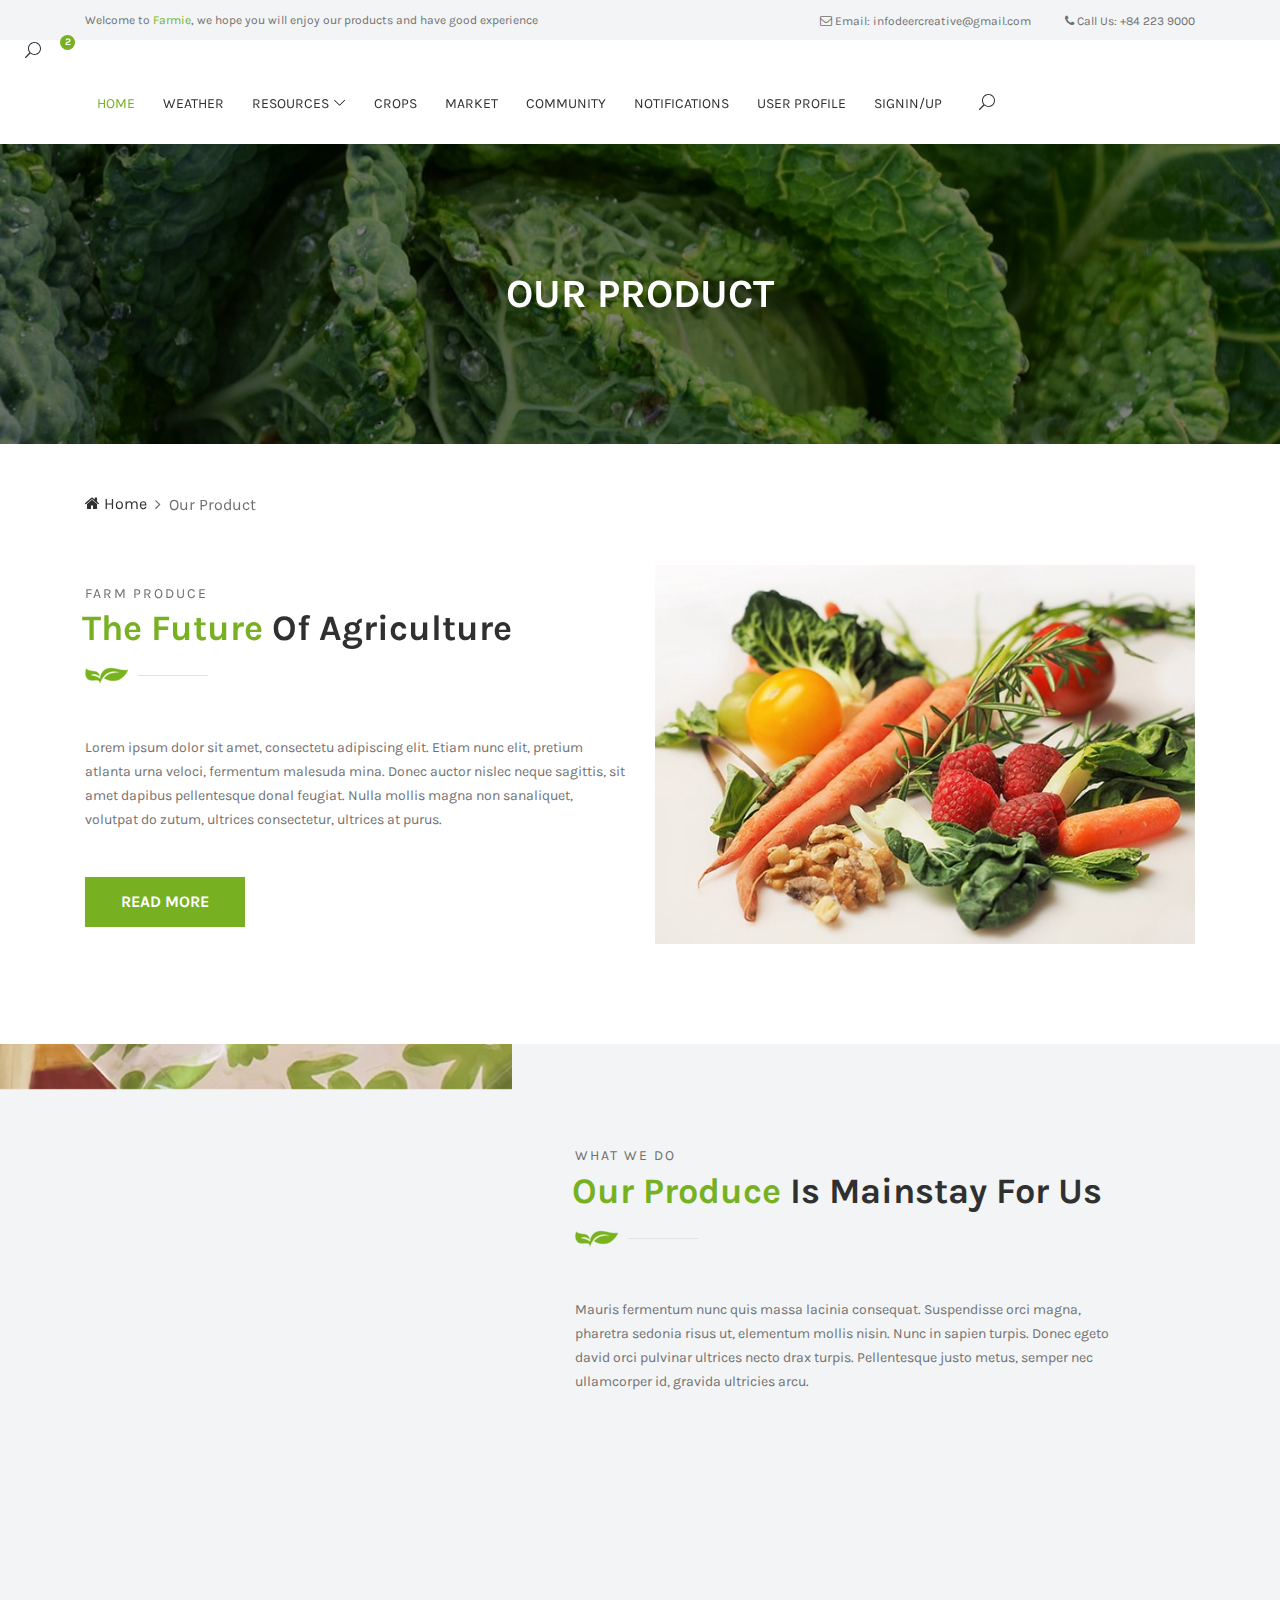
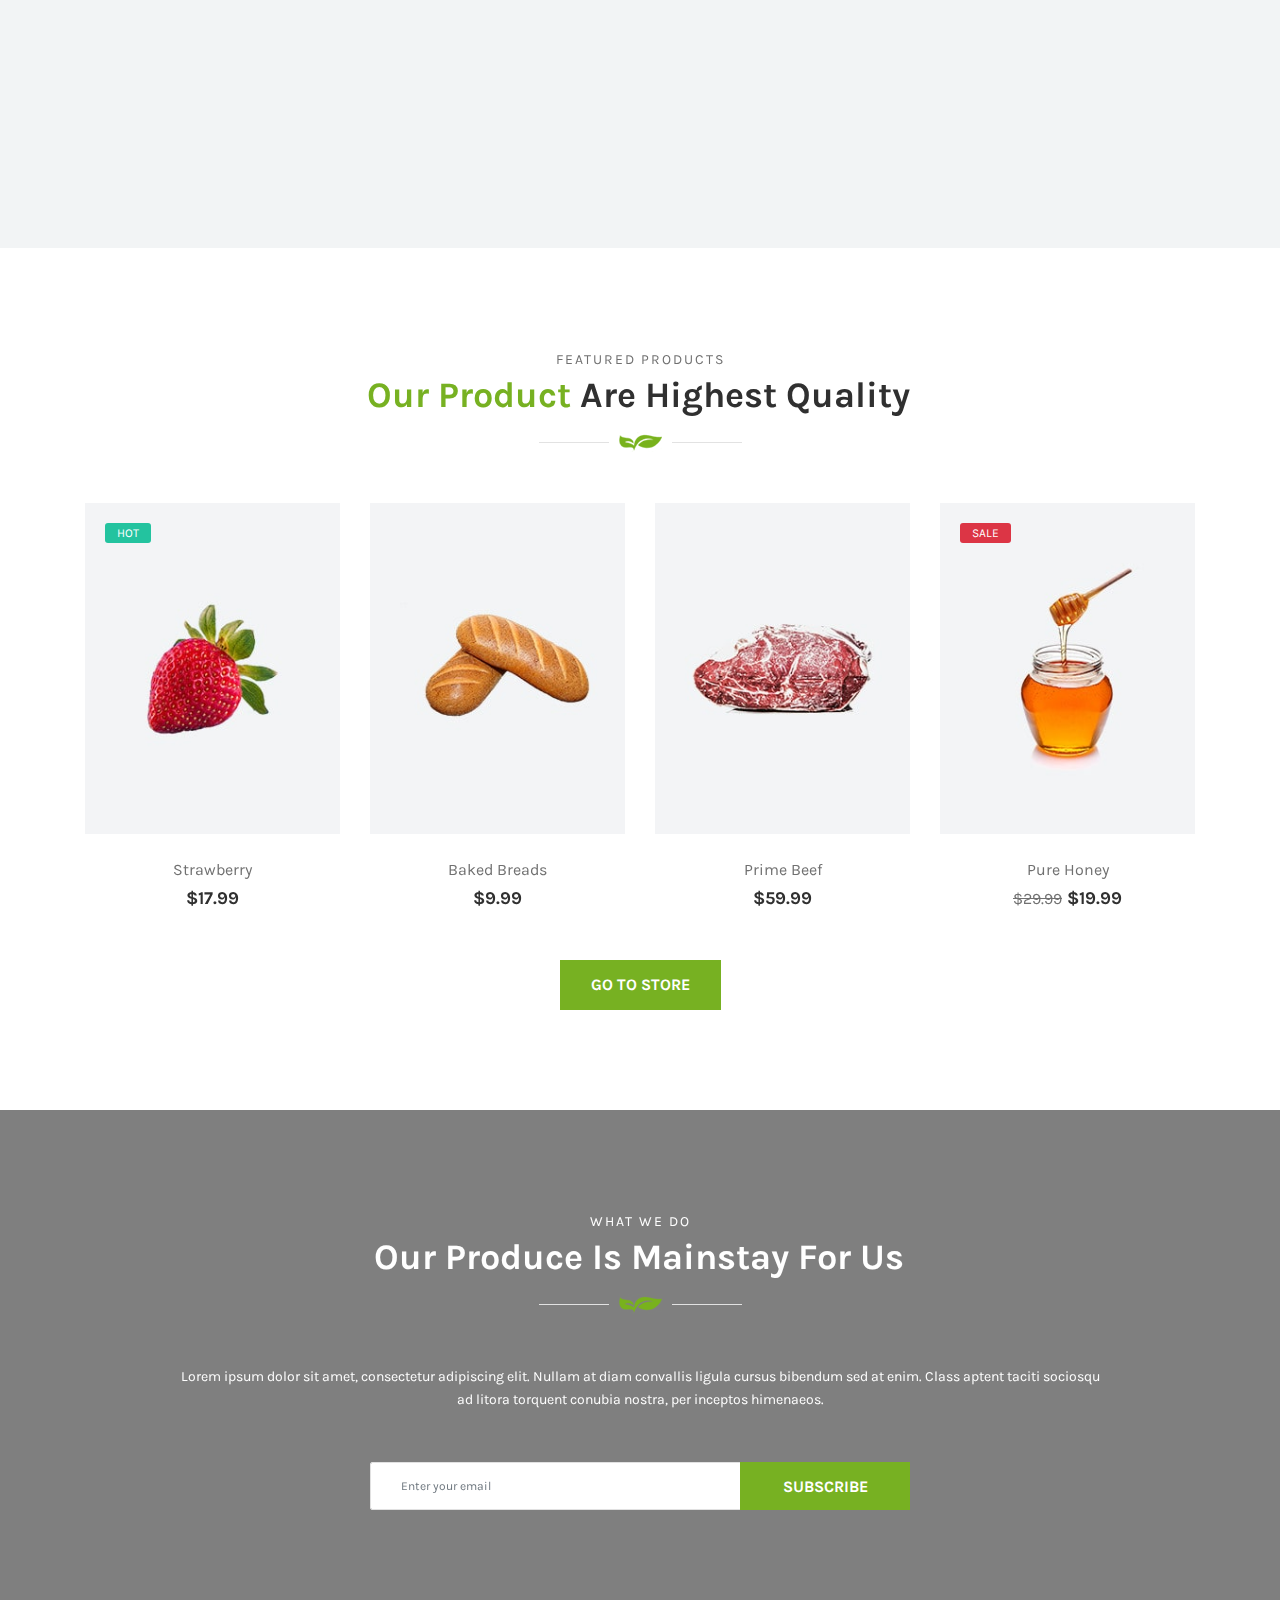
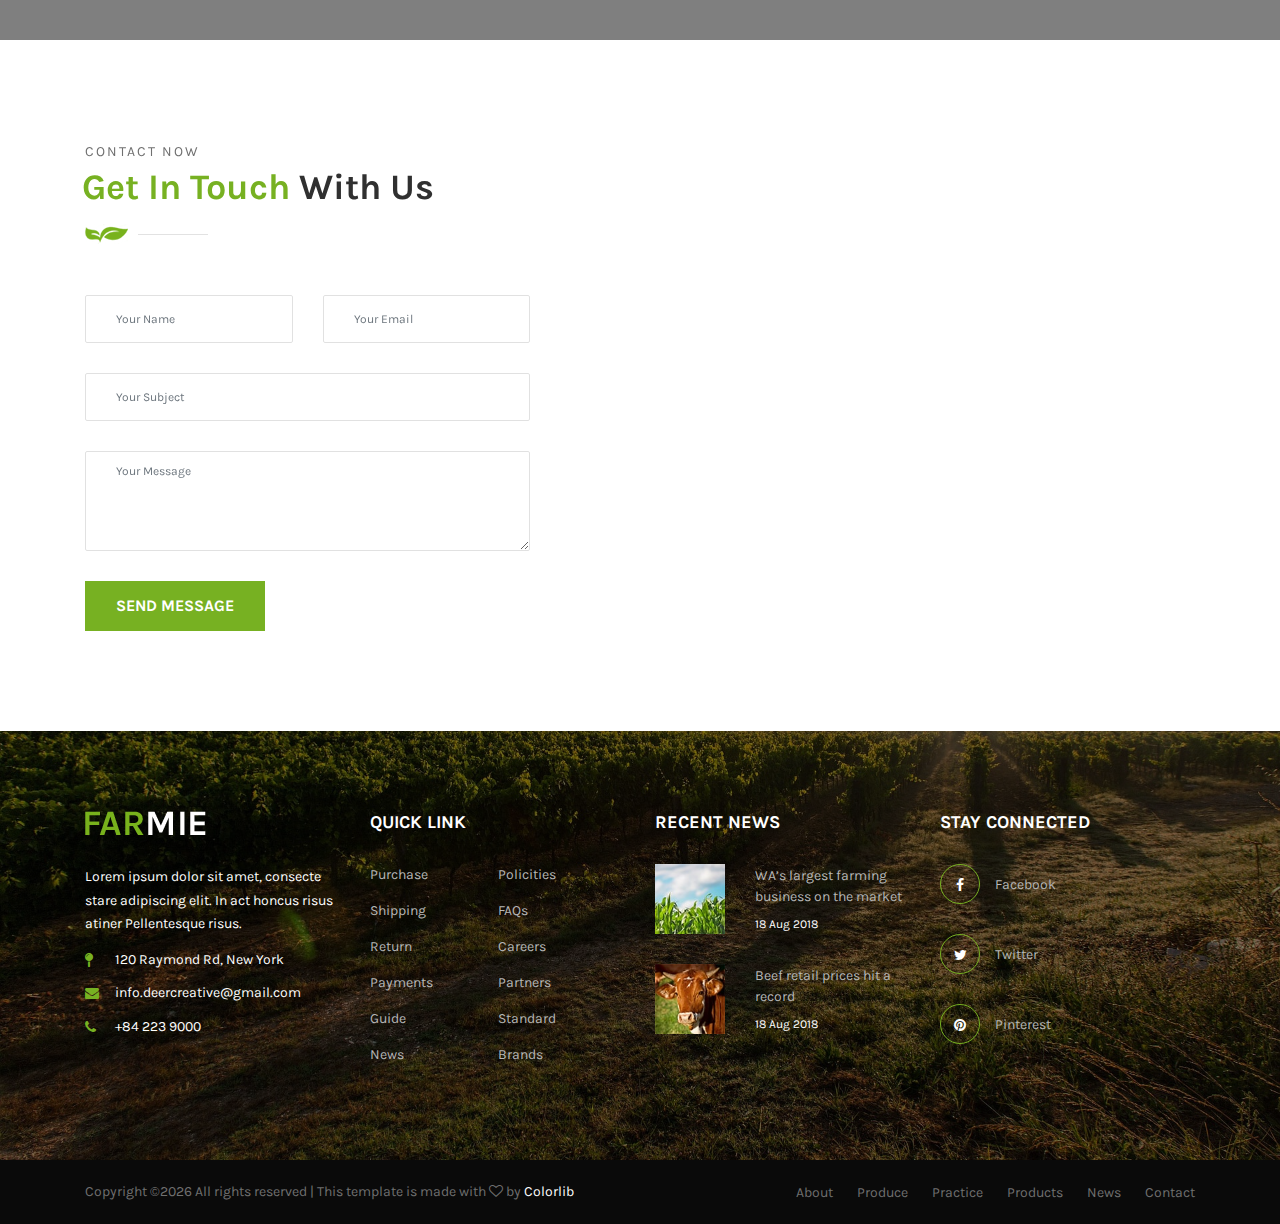
<file: agro-master/our-product.html>
<!DOCTYPE html>
<html lang="en">

<head>
  <meta charset="UTF-8">
  <meta name="description" content="">
  <meta http-equiv="X-UA-Compatible" content="IE=edge">
  <meta name="viewport" content="width=device-width, initial-scale=1, shrink-to-fit=no">
  <!-- The above 4 meta tags *must* come first in the head; any other head content must come *after* these tags -->
  <!-- Title -->
  <title>Famie - Farm Services &amp; Organic Food Store Template | Our Products</title>
  <!-- Favicon -->
  <link rel="icon" href="img/core-img/favicon.ico">
  <!-- Core Stylesheet -->
  <link rel="stylesheet" href="style.css">
</head>

<body>
  <!-- Preloader -->
  <div class="preloader d-flex align-items-center justify-content-center">
    <div class="spinner"></div>
  </div>

  <!-- ##### Header Area Start ##### -->
  <header class="header-area">
    <!-- Top Header Area -->
    <div class="top-header-area">
      <div class="container">
        <div class="row">
          <div class="col-12">
            <div class="top-header-content d-flex align-items-center justify-content-between">
              <!-- Top Header Content -->
              <div class="top-header-meta">
                <p>Welcome to <span>Farmie</span>, we hope you will enjoy our products and have good experience</p>
              </div>
              <!-- Top Header Content -->
              <div class="top-header-meta text-right">
                <a href="#" data-toggle="tooltip" data-placement="bottom" title="infodeercreative@gmail.com"><i class="fa fa-envelope-o" aria-hidden="true"></i> <span>Email: infodeercreative@gmail.com</span></a>
                <a href="#" data-toggle="tooltip" data-placement="bottom" title="+1 234 122 122"><i class="fa fa-phone" aria-hidden="true"></i> <span>Call Us: +84 223 9000</span></a>
              </div>
            </div>
          </div>
        </div>
      </div>
    </div>

    <!-- Navbar Area -->
   
                <!-- Search Icon -->
                <div id="searchIcon">
                  <i class="icon_search" aria-hidden="true"></i>
                </div>
                <!-- Cart Icon -->
                <div id="cartIcon">
                  <a href="#">
                    <i class="icon_cart_alt" aria-hidden="true"></i>
                    <span class="cart-quantity">2</span>
                  </a>
                </div>
              </div>
              <!-- Navbar End -->
              <div class="famie-main-menu">
                <div class="classy-nav-container breakpoint-off">
                  <div class="container">
                    <!-- Menu -->
                    <nav class="classy-navbar justify-content-between" id="famieNav">
                      <!-- Nav Brand -->
                    
                      <!-- Navbar Toggler -->
                      <div class="classy-navbar-toggler">
                        <span class="navbarToggler"><span></span><span></span><span></span></span>
                      </div>
                      <!-- Menu -->
                      <div class="classy-menu">
                        <!-- Close Button -->
                        <div class="classycloseIcon">
                          <div class="cross-wrap"><span class="top"></span><span class="bottom"></span></div>
                        </div>
                        <!-- Navbar Start -->
                        <div class="classynav">
                          <ul>
                            <li class="active"><a href="index.html">Home</a></li>
                            <li><a href="about.html">weather</a></li>
                            <li><a href="#">Resources</a>
                              <ul class="dropdown">
                                <li><a href="index.html">Agricultural inputs</a></li>
                                <li><a href="about.html">Finantial</a></li>
                                <li><a href="farming-practice.html">Government schema</a></li>
                                <li><a href="shop.html">Educational training</a>
                                  <ul class="dropdown">
                                    <li><a href="our-product.html">Our Products</a></li>
                                    <li><a href="shop.html">Shop</a></li>
                                  </ul>
                                </li>
                                <li><a href="news.html">Tecnical support</a>
                                  <ul class="dropdown">
                                    <li><a href="news.html">News</a></li>
                                    <li><a href="news-details.html">News Details</a></li>
                                  </ul>
                                </li>
                                <li><a href="contact.html">Contact</a></li>
                              </ul>
                            </li>
                            <li><a href="our-product.html">crops</a></li>
                           
                            
                            <li><a href="contact.html">Market</a></li>
                            <li><a href="contact.html">Community</a></li>
                            <li><a href="contact.html">Notifications</a></li>
                            <li><a href="contact.html">user profile</a></li>
                            
                          <li><a href="signin.html">signin/up</a></li>
          
                          </ul>
            <!-- Search Icon -->
                  <div id="searchIcon">
              <i class="icon_search" aria-hidden="true"></i>
                </div>
  
             </div>
       <!-- Navbar End -->
          </div>
        </nav>

          <!-- Search Form -->
    <div class="search-form">
            <form action="#" method="get">
              <input type="search" name="search" id="search" placeholder="Type keywords &amp; press enter...">
              <button type="submit" class="d-none"></button>
            </form>
            <!-- Close Icon -->
            <div class="closeIcon"><i class="fa fa-times" aria-hidden="true"></i></div>
          </div>
        </div>
      </div>
    </div>
  </header>
  <!-- ##### Header Area End ##### -->

  <!-- ##### Breadcrumb Area Start ##### -->
  <div class="breadcrumb-area bg-img bg-overlay jarallax" style="background-image: url('img/bg-img/18.jpg');">
    <div class="container h-100">
      <div class="row h-100 align-items-center">
        <div class="col-12">
          <div class="breadcrumb-text">
            <h2>Our Product</h2>
          </div>
        </div>
      </div>
    </div>
  </div>
  <div class="famie-breadcrumb">
    <div class="container">
      <nav aria-label="breadcrumb">
        <ol class="breadcrumb">
          <li class="breadcrumb-item"><a href="#"><i class="fa fa-home"></i> Home</a></li>
          <li class="breadcrumb-item active" aria-current="page">Our Product</li>
        </ol>
      </nav>
    </div>
  </div>
  <!-- ##### Breadcrumb Area End ##### -->

  <!-- ##### About Us Area Start ##### -->
  <section class="about-us-area">
    <div class="container">
      <div class="row align-items-center">

        <!-- About Us Content -->
        <div class="col-12 col-lg-6">
          <div class="about-us-content mb-100">
            <!-- Section Heading -->
            <div class="section-heading">
              <p>FARM PRODUCE</p>
              <h2><span>The Future</span> Of Agriculture </h2>
              <img src="img/core-img/decor.png" alt="">
            </div>
            <p>Lorem ipsum dolor sit amet, consectetu adipiscing elit. Etiam nunc elit, pretium atlanta urna veloci, fermentum malesuda mina. Donec auctor nislec neque sagittis, sit amet dapibus pellentesque donal feugiat. Nulla mollis magna non
              sanaliquet, volutpat do zutum, ultrices consectetur, ultrices at purus.</p>
            <a href="#" class="btn famie-btn mt-30">Read More</a>
          </div>
        </div>

        <!-- Famie Video Play -->
        <div class="col-12 col-lg-6">
          <div class="about-us-thumbnail mb-100">
            <img src="img/bg-img/19.jpg" alt="">
          </div>
        </div>

      </div>
    </div>
  </section>
  <!-- ##### About Us Area End ##### -->

  <!-- ##### Services Area Start ##### -->
  <section class="services-area d-flex flex-wrap">
    <!-- Service Thumbnail -->
    <div class="services-thumbnail bg-img jarallax" style="background-image: url('img/bg-img/7.jpg');"></div>

    <!-- Service Content -->
    <div class="services-content section-padding-100-50 px-5">
      <div class="container-fluid">
        <div class="row">
          <div class="col-12">
            <!-- Section Heading -->
            <div class="section-heading">
              <p>What we do</p>
              <h2><span>Our Produce</span> Is Mainstay For Us</h2>
              <img src="img/core-img/decor.png" alt="">
            </div>
          </div>
        </div>

        <div class="row">
          <div class="col-12 mb-50">
            <p>Mauris fermentum nunc quis massa lacinia consequat. Suspendisse orci magna, pharetra sedonia risus ut,
              elementum mollis nisin. Nunc in sapien turpis. Donec egeto david orci pulvinar ultrices necto drax turpis.
              Pellentesque justo metus, semper nec ullamcorper id, gravida ultricies arcu.</p>
          </div>

          <!-- Single Service Area -->
          <div class="col-12 col-lg-6">
            <div class="single-service-area mb-50 wow fadeInUp" data-wow-delay="100ms">
              <!-- Service Title -->
              <div class="service-title mb-3 d-flex align-items-center">
                <img src="img/core-img/s1.png" alt="">
                <h5>Fruit &amp; Vegetable</h5>
              </div>
              <p>Intiam eu sagittis est, aster cosmo lacini libero. Praesent dignissim sed odio velo aliquam manta legolas. </p>
            </div>
          </div>

          <!-- Single Service Area -->
          <div class="col-12 col-lg-6">
            <div class="single-service-area mb-50 wow fadeInUp" data-wow-delay="200ms">
              <!-- Service Title -->
              <div class="service-title mb-3 d-flex align-items-center">
                <img src="img/core-img/s2.png" alt="">
                <h5>Meat &amp; Eggs</h5>
              </div>
              <p>Intiam eu sagittis est, aster cosmo lacini libero. Praesent dignissim sed odio velo aliquam manta legolas. </p>
            </div>
          </div>

          <!-- Single Service Area -->
          <div class="col-12 col-lg-6">
            <div class="single-service-area mb-50 wow fadeInUp" data-wow-delay="300ms">
              <!-- Service Title -->
              <div class="service-title mb-3 d-flex align-items-center">
                <img src="img/core-img/s3.png" alt="">
                <h5>Milk &amp; Cheese</h5>
              </div>
              <p>Intiam eu sagittis est, aster cosmo lacini libero. Praesent dignissim sed odio velo aliquam manta legolas. </p>
            </div>
          </div>

          <!-- Single Service Area -->
          <div class="col-12 col-lg-6">
            <div class="single-service-area mb-50 wow fadeInUp" data-wow-delay="400ms">
              <!-- Service Title -->
              <div class="service-title mb-3 d-flex align-items-center">
                <img src="img/core-img/s4.png" alt="">
                <h5>Rice &amp; Corn</h5>
              </div>
              <p>Intiam eu sagittis est, aster cosmo lacini libero. Praesent dignissim sed odio velo aliquam manta legolas. </p>
            </div>
          </div>

        </div>
      </div>
    </div>
  </section>
  <!-- ##### Services Area End ##### -->

  <!-- ##### Our Products Area Start ##### -->
  <section class="our-products-area section-padding-100">
    <div class="container">
      <div class="row">
        <div class="col-12">
          <!-- Section Heading -->
          <div class="section-heading text-center">
            <p>Featured Products</p>
            <h2><span>Our Product</span> Are Highest Quality</h2>
            <img src="img/core-img/decor2.png" alt="">
          </div>
        </div>
      </div>

      <div class="row">

        <!-- Single Product Area -->
        <div class="col-12 col-sm-6 col-lg-3">
          <div class="single-product-area mb-50">
            <!-- Product Thumbnail -->
            <div class="product-thumbnail">
              <img src="img/bg-img/p1.jpg" alt="">
              <!-- Product Tags -->
              <span class="product-tags">Hot</span>
              <!-- Product Meta Data -->
              <div class="product-meta-data">
                <a href="#" data-toggle="tooltip" data-placement="top" title="Favourite"><i class="icon_heart_alt"></i></a>
                <a href="#" data-toggle="tooltip" data-placement="top" title="Add To Cart"><i class="icon_cart_alt"></i></a>
                <a href="#" data-toggle="tooltip" data-placement="top" title="Compare"><i class="arrow_left-right_alt"></i></a>
              </div>
            </div>
            <!-- Product Description -->
            <div class="product-desc text-center pt-4">
              <a href="#" class="product-title">Strawberry</a>
              <h6 class="price">$17.99</h6>
            </div>
          </div>
        </div>

        <!-- Single Product Area -->
        <div class="col-12 col-sm-6 col-lg-3">
          <div class="single-product-area mb-50">
            <!-- Product Thumbnail -->
            <div class="product-thumbnail">
              <img src="img/bg-img/p2.jpg" alt="">
              <!-- Product Meta Data -->
              <div class="product-meta-data">
                <a href="#" data-toggle="tooltip" data-placement="top" title="Favourite"><i class="icon_heart_alt"></i></a>
                <a href="#" data-toggle="tooltip" data-placement="top" title="Add To Cart"><i class="icon_cart_alt"></i></a>
                <a href="#" data-toggle="tooltip" data-placement="top" title="Compare"><i class="arrow_left-right_alt"></i></a>
              </div>
            </div>
            <!-- Product Description -->
            <div class="product-desc text-center pt-4">
              <a href="#" class="product-title">Baked Breads</a>
              <h6 class="price">$9.99</h6>
            </div>
          </div>
        </div>

        <!-- Single Product Area -->
        <div class="col-12 col-sm-6 col-lg-3">
          <div class="single-product-area mb-50">
            <!-- Product Thumbnail -->
            <div class="product-thumbnail">
              <img src="img/bg-img/p3.jpg" alt="">
              <!-- Product Meta Data -->
              <div class="product-meta-data">
                <a href="#" data-toggle="tooltip" data-placement="top" title="Favourite"><i class="icon_heart_alt"></i></a>
                <a href="#" data-toggle="tooltip" data-placement="top" title="Add To Cart"><i class="icon_cart_alt"></i></a>
                <a href="#" data-toggle="tooltip" data-placement="top" title="Compare"><i class="arrow_left-right_alt"></i></a>
              </div>
            </div>
            <!-- Product Description -->
            <div class="product-desc text-center pt-4">
              <a href="#" class="product-title">Prime Beef</a>
              <h6 class="price">$59.99</h6>
            </div>
          </div>
        </div>

        <!-- Single Product Area -->
        <div class="col-12 col-sm-6 col-lg-3">
          <div class="single-product-area mb-50">
            <!-- Product Thumbnail -->
            <div class="product-thumbnail">
              <img src="img/bg-img/p4.jpg" alt="">
              <!-- Product Tags -->
              <span class="product-tags bg-danger">Sale</span>
              <!-- Product Meta Data -->
              <div class="product-meta-data">
                <a href="#" data-toggle="tooltip" data-placement="top" title="Favourite"><i class="icon_heart_alt"></i></a>
                <a href="#" data-toggle="tooltip" data-placement="top" title="Add To Cart"><i class="icon_cart_alt"></i></a>
                <a href="#" data-toggle="tooltip" data-placement="top" title="Compare"><i class="arrow_left-right_alt"></i></a>
              </div>
            </div>
            <!-- Product Description -->
            <div class="product-desc text-center pt-4">
              <a href="#" class="product-title">Pure Honey</a>
              <h6 class="price"><span>$29.99</span> $19.99</h6>
            </div>
          </div>
        </div>

      </div>

      <div class="row">
        <div class="col-12">
          <div class="gotoshop-btn text-center">
            <a href="shop.html" class="btn famie-btn">Go to Store</a>
          </div>
        </div>
      </div>
    </div>
  </section>
  <!-- ##### Our Products Area End ##### -->

  <!-- ##### Newsletter Area Start ##### -->
  <section class="newsletter-area section-padding-100 bg-img bg-overlay jarallax" style="background-image: url('img/bg-img/8.jpg');">
    <div class="container">
      <div class="row justify-content-center">
        <div class="col-12 col-lg-10">
          <div class="newsletter-content">
            <!-- Section Heading -->
            <div class="section-heading white text-center">
              <p>What we do</p>
              <h2><span>Our Produce</span> Is Mainstay For Us</h2>
              <img src="img/core-img/decor2.png" alt="">
            </div>
            <p class="text-white mb-50 text-center">Lorem ipsum dolor sit amet, consectetur adipiscing elit. Nullam at diam convallis ligula cursus bibendum sed at enim. Class aptent taciti sociosqu ad litora torquent conubia nostra, per inceptos
              himenaeos.</p>
          </div>
        </div>
      </div>
      <!-- Newsletter Form -->
      <div class="row justify-content-center">
        <div class="col-12 col-lg-6">
          <form action="#" method="post">
            <input type="text" class="form-control" placeholder="Enter your email">
            <button type="submit" class="btn famie-btn">Subscribe</button>
          </form>
        </div>
      </div>
    </div>
  </section>
  <!-- ##### Newsletter Area End ##### -->

  <!-- ##### Contact Area Start ##### -->
  <section class="contact-area section-padding-100-0">
    <div class="container">
      <div class="row justify-content-between">

        <!-- Contact Content -->
        <div class="col-12 col-lg-5">
          <div class="contact-content mb-100">
            <!-- Section Heading -->
            <div class="section-heading">
              <p>Contact now</p>
              <h2><span>Get In Touch</span> With Us</h2>
              <img src="img/core-img/decor.png" alt="">
            </div>
            <!-- Contact Form Area -->
            <div class="contact-form-area">
              <form action="index.html" method="post">
                <div class="row">
                  <div class="col-lg-6">
                    <input type="text" class="form-control" name="name" placeholder="Your Name">
                  </div>
                  <div class="col-lg-6">
                    <input type="email" class="form-control" name="email" placeholder="Your Email">
                  </div>
                  <div class="col-12">
                    <input type="text" class="form-control" name="subject" placeholder="Your Subject">
                  </div>
                  <div class="col-12">
                    <textarea name="message" class="form-control" cols="30" rows="10" placeholder="Your Message"></textarea>
                  </div>
                  <div class="col-12">
                    <button type="submit" class="btn famie-btn">Send Message</button>
                  </div>
                </div>
              </form>
            </div>
          </div>
        </div>

        <!-- Contact Maps -->
        <div class="col-lg-6">
          <div class="contact-maps mb-100">
            <iframe src="https://www.google.com/maps/embed?pb=!1m18!1m12!1m3!1d28313.28917392649!2d-88.2740948914384!3d41.76219337461615!2m3!1f0!2f0!3f0!3m2!1i1024!2i768!4f13.1!3m3!1m2!1s0x880efa1199df6109%3A0x8a1293b2ae8e0497!2sE+New+York+St%2C+Aurora%2C+IL%2C+USA!5e0!3m2!1sen!2sbd!4v1542893000723"
              allowfullscreen></iframe>
          </div>
        </div>
      </div>
    </div>
  </section>
  <!-- ##### Contact Area End ##### -->

  <!-- ##### Footer Area Start ##### -->
  <footer class="footer-area">
    <!-- Main Footer Area -->
    <div class="main-footer bg-img bg-overlay section-padding-80-0" style="background-image: url(img/bg-img/3.jpg);">
      <div class="container">
        <div class="row">

          <!-- Single Footer Widget Area -->
          <div class="col-12 col-sm-6 col-lg-3">
            <div class="footer-widget mb-80">
              <a href="#" class="foo-logo d-block mb-30"><img src="img/core-img/logo2.png" alt=""></a>
              <p>Lorem ipsum dolor sit amet, consecte stare adipiscing elit. In act honcus risus atiner Pellentesque risus.</p>
              <div class="contact-info">
                <p><i class="fa fa-map-pin" aria-hidden="true"></i><span>120 Raymond Rd, New York</span></p>
                <p><i class="fa fa-envelope" aria-hidden="true"></i><span>info.deercreative@gmail.com</span></p>
                <p><i class="fa fa-phone" aria-hidden="true"></i><span>+84 223 9000</span></p>
              </div>
            </div>
          </div>

          <!-- Single Footer Widget Area -->
          <div class="col-12 col-sm-6 col-lg-3">
            <div class="footer-widget mb-80">
              <h5 class="widget-title">QUICK LINK</h5>
              <!-- Footer Widget Nav -->
              <nav class="footer-widget-nav">
                <ul>
                  <li><a href="#">Purchase</a></li>
                  <li><a href="#">Policities</a></li>
                  <li><a href="#">Shipping</a></li>
                  <li><a href="#">FAQs</a></li>
                  <li><a href="#">Return</a></li>
                  <li><a href="#">Careers</a></li>
                  <li><a href="#">Payments</a></li>
                  <li><a href="#">Partners</a></li>
                  <li><a href="#">Guide</a></li>
                  <li><a href="#">Standard</a></li>
                  <li><a href="#">News</a></li>
                  <li><a href="#">Brands</a></li>
                </ul>
              </nav>
            </div>
          </div>

          <!-- Single Footer Widget Area -->
          <div class="col-12 col-sm-6 col-lg-3">
            <div class="footer-widget mb-80">
              <h5 class="widget-title">RECENT NEWS</h5>

              <!-- Single Recent News Start -->
              <div class="single-recent-blog d-flex align-items-center">
                <div class="post-thumbnail">
                  <img src="img/bg-img/4.jpg" alt="">
                </div>
                <div class="post-content">
                  <a href="#" class="post-title">WA’s largest farming business on the market</a>
                  <div class="post-date">18 Aug 2018</div>
                </div>
              </div>

              <!-- Single Recent News Start -->
              <div class="single-recent-blog d-flex align-items-center">
                <div class="post-thumbnail">
                  <img src="img/bg-img/5.jpg" alt="">
                </div>
                <div class="post-content">
                  <a href="#" class="post-title">Beef retail prices hit a record</a>
                  <div class="post-date">18 Aug 2018</div>
                </div>
              </div>

            </div>
          </div>

          <!-- Single Footer Widget Area -->
          <div class="col-12 col-sm-6 col-lg-3">
            <div class="footer-widget mb-80">
              <h5 class="widget-title">STAY CONNECTED</h5>
              <!-- Footer Social Info -->
              <div class="footer-social-info">
                <a href="#">
                  <i class="fa fa-facebook" aria-hidden="true"></i>
                  <span>Facebook</span>
                </a>
                <a href="#">
                  <i class="fa fa-twitter" aria-hidden="true"></i>
                  <span>Twitter</span>
                </a>
                <a href="#">
                  <i class="fa fa-pinterest" aria-hidden="true"></i>
                  <span>Pinterest</span>
                </a>
              </div>
            </div>
          </div>

        </div>
      </div>
    </div>

    <!-- Copywrite Area  -->
    <div class="copywrite-area">
      <div class="container">
        <div class="copywrite-text">
          <div class="row align-items-center">
            <div class="col-md-6">
              <p><!-- Link back to Colorlib can't be removed. Template is licensed under CC BY 3.0. -->
Copyright &copy;<script>document.write(new Date().getFullYear());</script> All rights reserved | This template is made with <i class="fa fa-heart-o" aria-hidden="true"></i> by <a href="https://colorlib.com" target="_blank">Colorlib</a>
<!-- Link back to Colorlib can't be removed. Template is licensed under CC BY 3.0. -->
</p>
            </div>
            <div class="col-md-6">
              <div class="footer-nav">
                <nav>
                  <ul>
                    <li><a href="#">About</a></li>
                    <li><a href="#">Produce</a></li>
                    <li><a href="#">Practice</a></li>
                    <li><a href="#">Products</a></li>
                    <li><a href="#">News</a></li>
                    <li><a href="#">Contact</a></li>
                  </ul>
                </nav>
              </div>
            </div>
          </div>
        </div>
      </div>
    </div>
  </footer>
  <!-- ##### Footer Area End ##### -->

  <!-- ##### All Javascript Files ##### -->
  <!-- jquery 2.2.4  -->
  <script src="js/jquery.min.js"></script>
  <!-- Popper js -->
  <script src="js/popper.min.js"></script>
  <!-- Bootstrap js -->
  <script src="js/bootstrap.min.js"></script>
  <!-- Owl Carousel js -->
  <script src="js/owl.carousel.min.js"></script>
  <!-- Classynav -->
  <script src="js/classynav.js"></script>
  <!-- Wow js -->
  <script src="js/wow.min.js"></script>
  <!-- Sticky js -->
  <script src="js/jquery.sticky.js"></script>
  <!-- Magnific Popup js -->
  <script src="js/jquery.magnific-popup.min.js"></script>
  <!-- Scrollup js -->
  <script src="js/jquery.scrollup.min.js"></script>
  <!-- Jarallax js -->
  <script src="js/jarallax.min.js"></script>
  <!-- Jarallax Video js -->
  <script src="js/jarallax-video.min.js"></script>
  <!-- Active js -->
  <script src="js/active.js"></script>
</body>

</html>
</file>
<file: agro-master/style.css>
/* ***** Master Stylesheet ***** */
/* :: 1.0 Import Fonts */
@import url("https://fonts.googleapis.com/css?family=Karla:400,700");
/* :: 2.0 Import All CSS Plugins */
@import url(css/bootstrap.min.css);
@import url(css/classy-nav.css);
@import url(css/font-awesome.min.css);
@import url(css/owl.carousel.min.css);
@import url(css/animate.css);
@import url(css/style.css);
@import url(css/magnific-popup.css);
* {
  margin: 0;
  padding: 0; }

body {
  font-family: "Karla", sans-serif;
  color: #707070; }

h1,
h2,
h3,
h4,
h5,
h6 {
  font-family: "Karla", sans-serif;
  color: #303030;
  line-height: 1.3;
  font-weight: 700; }

p {
  font-family: "Karla", sans-serif;
  color: #707070;
  font-size: 14px;
  line-height: 1.7;
  font-weight: 400; }

a,
a:focus,
a:hover {
  -webkit-transition-duration: 500ms;
  -o-transition-duration: 500ms;
  transition-duration: 500ms;
  text-decoration: none;
  outline: 0 solid transparent;
  color: #707070;
  font-weight: 700;
  font-size: 14px;
  font-family: "Karla", sans-serif; }

ul {
  margin: 0; }
  ul li {
    list-style: none; }

img {
  height: auto;
  max-width: 100%; }

.bg-img {
  background-position: center center;
  background-size: cover;
  background-repeat: no-repeat; }

.bg-white {
  background-color: #ffffff !important; }

.bg-dark {
  background-color: #0f1112 !important; }

.bg-transparent {
  background-color: transparent !important; }

.bg-gray {
  background-color: #f2f4f5; }

.font-bold {
  font-weight: 700; }

.font-light {
  font-weight: 300; }

.bg-overlay {
  position: relative;
  z-index: 2;
  background-position: center center;
  background-size: cover; }
  .bg-overlay::after {
    background-color: rgba(0, 0, 0, 0.5);
    position: absolute;
    z-index: -1;
    top: 0;
    left: 0;
    width: 100%;
    height: 100%;
    content: ""; }

.bg-fixed {
  background-attachment: fixed !important; }

input:focus {
  outline-style: none;
  box-shadow: none;
  border-color: transparent; }

.jarallax {
  position: relative;
  z-index: 0; }

.jarallax > .jarallax-img {
  position: absolute;
  object-fit: cover;
  /* support for plugin https://github.com/bfred-it/object-fit-images */
  font-family: 'object-fit: cover;';
  top: 0;
  left: 0;
  width: 100%;
  height: 100%;
  z-index: -1; }

.mt-15 {
  margin-top: 15px !important; }

.mt-30 {
  margin-top: 30px !important; }

.mt-50 {
  margin-top: 50px !important; }

.mt-70 {
  margin-top: 70px !important; }

.mt-100 {
  margin-top: 100px !important; }

.mb-15 {
  margin-bottom: 15px !important; }

.mb-30 {
  margin-bottom: 30px !important; }

.mb-50 {
  margin-bottom: 50px !important; }

.mb-70 {
  margin-bottom: 70px !important; }

.mb-80 {
  margin-bottom: 80px !important; }

.mb-100 {
  margin-bottom: 100px !important; }

.ml-15 {
  margin-left: 15px !important; }

.ml-30 {
  margin-left: 30px !important; }

.ml-50 {
  margin-left: 50px !important; }

.mr-15 {
  margin-right: 15px !important; }

.mr-30 {
  margin-right: 30px !important; }

.mr-50 {
  margin-right: 50px !important; }

.p-15 {
  padding: 15px !important; }

.p-30 {
  padding: 30px !important; }

.p-50 {
  padding: 50px !important; }

.pb-70 {
  padding-bottom: 70px !important; }

.px-30 {
  padding-left: 30px !important;
  padding-right: 30px !important; }

.pt-30 {
  padding-top: 30px; }

.section-padding-100 {
  padding-top: 100px;
  padding-bottom: 100px; }

.section-padding-100-0 {
  padding-top: 100px;
  padding-bottom: 0; }

.section-padding-0-100 {
  padding-top: 0;
  padding-bottom: 100px; }

.section-padding-100-50 {
  padding-top: 100px;
  padding-bottom: 50px; }

.section-padding-80-0 {
  padding-top: 80px;
  padding-bottom: 0; }

.preloader {
  background-color: #77b122;
  width: 100%;
  height: 100%;
  position: fixed;
  top: 0;
  left: 0;
  right: 0;
  z-index: 99999; }

.spinner {
  width: 60px;
  height: 60px;
  background-color: #ffffff;
  border-radius: 100%;
  -webkit-animation: sk-scaleout 1s infinite ease-in-out;
  animation: sk-scaleout 1s infinite ease-in-out; }

@-webkit-keyframes sk-scaleout {
  0% {
    -webkit-transform: scale(0);
    -ms-transform: scale(0);
    transform: scale(0); }
  100% {
    -webkit-transform: scale(1);
    -ms-transform: scale(1);
    transform: scale(1);
    opacity: 0; } }
@keyframes sk-scaleout {
  0% {
    -webkit-transform: scale(0);
    -ms-transform: scale(0);
    transform: scale(0); }
  100% {
    -webkit-transform: scale(1);
    -ms-transform: scale(1);
    transform: scale(1);
    opacity: 0; } }
.section-heading {
  position: relative;
  z-index: 1;
  margin-bottom: 50px; }
  .section-heading p {
    font-size: 14px;
    letter-spacing: 2px;
    text-transform: uppercase;
    margin-bottom: 0; }
  .section-heading h2 {
    margin-bottom: 10px;
    font-size: 36px;
    margin-left: -3px; }
    @media only screen and (min-width: 992px) and (max-width: 1199px) {
      .section-heading h2 {
        font-size: 30px; } }
    @media only screen and (min-width: 768px) and (max-width: 991px) {
      .section-heading h2 {
        font-size: 30px; } }
    .section-heading h2 span {
      color: #77b122; }
    @media only screen and (max-width: 767px) {
      .section-heading h2 {
        font-size: 24px; } }
  .section-heading.white h2,
  .section-heading.white p {
    color: #ffffff; }
    .section-heading.white h2 span,
    .section-heading.white p span {
      color: #ffffff; }

#scrollUp {
  background-color: #77b122;
  border-radius: 0;
  bottom: 50px;
  color: #ffffff;
  font-size: 14px;
  height: 40px;
  line-height: 42px;
  right: 50px;
  text-align: center;
  width: 40px;
  border-radius: 0%;
  -webkit-transition-duration: 500ms;
  -o-transition-duration: 500ms;
  transition-duration: 500ms;
  box-shadow: 0 0 20px 0 rgba(0, 0, 0, 0.15); }
  #scrollUp:hover, #scrollUp:focus {
    background-color: #0f1112;
    color: #ffffff; }
  @media only screen and (max-width: 767px) {
    #scrollUp {
      bottom: 30px;
      right: 30px;
      line-height: 32px;
      width: 30px;
      height: 30px; } }

.famie-btn {
  background-color: #77b122;
  -webkit-transition-duration: 500ms;
  -o-transition-duration: 500ms;
  transition-duration: 500ms;
  position: relative;
  z-index: 1;
  display: inline-block;
  min-width: 160px;
  height: 50px;
  color: #ffffff;
  border-radius: 0;
  padding: 0 30px;
  font-size: 16px;
  line-height: 48px;
  font-weight: 700;
  text-transform: uppercase; }
  .famie-btn:hover, .famie-btn:focus {
    font-size: 16px;
    font-weight: 700;
    background-color: #0f1112;
    color: #ffffff;
    box-shadow: none; }

.checkout-btn {
  height: 36px;
  line-height: 36px;
  font-size: 14px;
  border-radius: 3px; }
  .checkout-btn:hover, .checkout-btn:focus {
    font-size: 14px;
    font-weight: 700; }

.top-header-area {
  position: relative;
  z-index: 1;
  width: 100%;
  background-color: #f2f4f5; }

.top-header-content {
  position: relative;
  z-index: 1;
  width: 100%;
  height: 40px;
  background-color: #f2f4f5; }
  @media only screen and (max-width: 767px) {
    .top-header-content {
      -ms-flex-wrap: wrap;
      flex-wrap: wrap; } }
  @media only screen and (min-width: 768px) and (max-width: 991px) {
    .top-header-content {
      height: auto;
      padding: 15px 0; } }
  @media only screen and (max-width: 767px) {
    .top-header-content {
      height: auto;
      padding: 10px 0; } }
  .top-header-content .top-header-meta {
    position: relative;
    z-index: 1;
    -webkit-box-flex: 0;
    -ms-flex: 0 0 50%;
    flex: 0 0 50%;
    max-width: 50%;
    width: 50%; }
    .top-header-content .top-header-meta p {
      margin-bottom: 0;
      font-size: 12px; }
      .top-header-content .top-header-meta p span {
        color: #77b122; }
      @media only screen and (max-width: 767px) {
        .top-header-content .top-header-meta p {
          font-size: 11px; } }
    .top-header-content .top-header-meta a {
      font-size: 12px;
      color: #707070;
      font-weight: 400; }
      @media only screen and (min-width: 768px) and (max-width: 991px) {
        .top-header-content .top-header-meta a {
          font-size: 16px; } }
      @media only screen and (max-width: 767px) {
        .top-header-content .top-header-meta a {
          font-size: 16px; } }
      @media only screen and (min-width: 768px) and (max-width: 991px) {
        .top-header-content .top-header-meta a span {
          display: none; } }
      @media only screen and (max-width: 767px) {
        .top-header-content .top-header-meta a span {
          display: none; } }
      .top-header-content .top-header-meta a:first-child {
        margin-right: 30px; }
      .top-header-content .top-header-meta a:focus, .top-header-content .top-header-meta a:hover {
        color: #77b122; }

.header-area {
  position: relative;
  z-index: 1000;
  width: 100%; }
  .header-area .famie-main-menu {
    position: relative;
    width: 100%; }
    .header-area .famie-main-menu .classy-nav-container {
      position: relative;
      z-index: 1; }
      .header-area .famie-main-menu .classy-nav-container .container {
        position: relative;
        z-index: 1; }
    .header-area .famie-main-menu .classy-navbar {
    
   
      padding: 0;
      height: 80px; }
      @media only screen and (min-width: 768px) and (max-width: 991px) {
        .header-area .famie-main-menu .classy-navbar {
          height: 70px; } }
      @media only screen and (max-width: 767px) {
        .header-area .famie-main-menu .classy-navbar {
          height: 70px; } }
      .header-area .famie-main-menu .classy-navbar .nav-brand {
        max-width: 150px; }
        @media only screen and (min-width: 992px) and (max-width: 1199px) {
          .header-area .famie-main-menu .classy-navbar .nav-brand {
            max-width: 120px; } }
        @media only screen and (max-width: 767px) {
          .header-area .famie-main-menu .classy-navbar .nav-brand {
            max-width: 110px; } }

            
      .header-area .famie-main-menu .classy-navbar .classynav ul li a {
        font-weight: 400;
        text-transform: uppercase;
        font-size: 14px;
        color: #303030; 
       

     
      }
        .header-area .famie-main-menu .classy-navbar .classynav ul li a:focus, .header-area .famie-main-menu .classy-navbar .classynav ul li a:hover {
          color: #06650d;
          background-color: #dbe79c; 
      
        }
      .header-area .famie-main-menu .classy-navbar .classynav ul li ul li a {
        text-transform: capitalize;
        
        padding: 0 20px;
        font-size: 14px;
        color: #000000;
        line-height: 35px;
        height: 35px; }
        @media only screen and (min-width: 768px) and (max-width: 991px) {
          .header-area .famie-main-menu .classy-navbar .classynav ul li ul li a {
            color: #707070; } }
        @media only screen and (max-width: 767px) {
          .header-area .famie-main-menu .classy-navbar .classynav ul li ul li a {
            color: #707070; } }
        .header-area .famie-main-menu .classy-navbar .classynav ul li ul li a::after {
          color: #0f1112; }
        .header-area .famie-main-menu .classy-navbar .classynav ul li ul li a:focus, .header-area .famie-main-menu .classy-navbar .classynav ul li ul li a:hover {
          color: #77b122; }
      .header-area .famie-main-menu .classy-navbar .classynav ul li.active a {
        color: #77b122; }
  .header-area .is-sticky .famie-main-menu {
    z-index: 9999;
    box-shadow: 0 5px 50px 0 rgba(0, 0, 0, 0.2); }
  .header-area #searchIcon {
    position: relative;
    z-index: 1;
    color: #303030;
    margin: 0 25px;
    cursor: pointer;
    -webkit-transition-duration: 500ms;
    -o-transition-duration: 500ms;
    transition-duration: 500ms;
    display: inline-block; 
  font-size: medium;
  }
    .header-area #searchIcon:focus, .header-area #searchIcon:hover {
      color: #063b09; 
      }
  .header-area #cartIcon {
    position: relative;
    z-index: 1;
    display: inline-block; }
    .header-area #cartIcon a {
      display: inline-block;
      font-size: 18px; }
      .header-area #cartIcon a span {
        position: absolute;
        top: -5px;
        right: -5px;
        z-index: 9;
        display: block;
        width: 15px;
        height: 15px;
        border-radius: 50%;
        background-color: #77b122;
        color: #ffffff;
        font-size: 10px;
        text-align: center;
        line-height: 15px; }

.search-form {
  -webkit-transition-duration: 500ms;
  -o-transition-duration: 500ms;
  transition-duration: 500ms;
  position: absolute;
  width: 500px;
  background-color: #ffffff;
  z-index: 1;
  right: 0;
  bottom: -70px;
  height: 50px;
  opacity: 0;
  visibility: hidden;
  box-shadow: 0 2px 15px 0 rgba(0, 0, 0, 0.15);

  }
  @media only screen and (max-width: 767px) {
    .search-form {
      width: 280px;
      right: 15px; 
    } }
  @media only screen and (min-width: 576px) and (max-width: 767px) {
    .search-form {
      width: 320px;
      right: 0; 
    
    
     } }
  .search-form input {
    width: 100%;
    height: 50px;
    border-radius: 0;
    border: none;
    padding: 15px;
    font-size: 12px;
    font-style: italic;
  background-color: #dbe79c;
  }

  .search-form .closeIcon {
    position: absolute;
    z-index: 99;
    top: 0;
    right: 15px;
    font-size: 12px;
    color: #707070;
    width: auto;
    height: 16px;
    line-height: 16px;
    top: 50%;
    margin-top: -8px;
    cursor: pointer; }
    .search-form .closeIcon:hover {
      color: #f30606; 
     
  
    }
  .search-form.search-active {
    opacity: 1;
    visibility: visible;
    bottom: -55px; 
 
  }

@media only screen and (min-width: 768px) and (max-width: 991px) {
  .classynav {
    padding-bottom: 70px; } }
@media only screen and (max-width: 767px) {
  .classynav {
    padding-bottom: 70px; } }
@media only screen and (min-width: 768px) and (max-width: 991px) {
  .classynav > ul {
    padding-bottom: 20px; } }
@media only screen and (max-width: 767px) {
  .classynav > ul {
    padding-bottom: 20px; } }

.hero-area {
  position: relative;
  z-index: 1;
  width: 100%; }

.single-welcome-slides {
  width: 100%;
  height: 800px;
  position: relative;
  z-index: 1; }
  @media only screen and (min-width: 992px) and (max-width: 1199px) {
    .single-welcome-slides {
      height: 550px; } }
  @media only screen and (min-width: 768px) and (max-width: 991px) {
    .single-welcome-slides {
      height: 600px; } }
  @media only screen and (max-width: 767px) {
    .single-welcome-slides {
      height: 600px; } }
  @media only screen and (min-width: 480px) and (max-width: 767px) {
    .single-welcome-slides {
      height: 450px; } }
  .single-welcome-slides .welcome-content {
    position: relative;
    z-index: 1; }
    .single-welcome-slides .welcome-content h2 {
      font-size: 50px;
      text-transform: capitalize;
      color: #ffffff; }
      @media only screen and (min-width: 768px) and (max-width: 991px) {
        .single-welcome-slides .welcome-content h2 {
          font-size: 42px; } }
      @media only screen and (max-width: 767px) {
        .single-welcome-slides .welcome-content h2 {
          font-size: 30px; } }
    .single-welcome-slides .welcome-content p {
      color: #ffffff; }

.breadcrumb-area {
  position: relative;
  z-index: 1;
  width: 100%;
  height: 300px; }
  @media only screen and (min-width: 992px) and (max-width: 1199px) {
    .breadcrumb-area {
      height: 240px; } }
  @media only screen and (min-width: 768px) and (max-width: 991px) {
    .breadcrumb-area {
      height: 200px; } }
  @media only screen and (max-width: 767px) {
    .breadcrumb-area {
      height: 150px; } }
  .breadcrumb-area .breadcrumb-text {
    position: relative;
    z-index: 1;
    text-align: center; }
    .breadcrumb-area .breadcrumb-text h2 {
      color: #ffffff;
      text-transform: uppercase;
      margin-bottom: 0;
      font-size: 40px; }
      @media only screen and (max-width: 767px) {
        .breadcrumb-area .breadcrumb-text h2 {
          font-size: 24px; } }

.famie-breadcrumb {
  position: relative;
  z-index: 1;
  padding-top: 48px;
  padding-bottom: 48px; }
  .famie-breadcrumb .breadcrumb {
    padding: 0;
    margin-bottom: 0;
    background-color: transparent;
    border-radius: 0; }
    .famie-breadcrumb .breadcrumb .breadcrumb-item {
      color: #707070;
      font-size: 16px;
      font-weight: 400; }
      @media only screen and (min-width: 992px) and (max-width: 1199px) {
        .famie-breadcrumb .breadcrumb .breadcrumb-item {
          font-size: 14px; } }
      @media only screen and (min-width: 768px) and (max-width: 991px) {
        .famie-breadcrumb .breadcrumb .breadcrumb-item {
          font-size: 14px; } }
      @media only screen and (max-width: 767px) {
        .famie-breadcrumb .breadcrumb .breadcrumb-item {
          font-size: 12px; } }
      .famie-breadcrumb .breadcrumb .breadcrumb-item a {
        color: #303030;
        font-size: 16px;
        font-weight: 400; }
        @media only screen and (min-width: 992px) and (max-width: 1199px) {
          .famie-breadcrumb .breadcrumb .breadcrumb-item a {
            font-size: 14px; } }
        @media only screen and (min-width: 768px) and (max-width: 991px) {
          .famie-breadcrumb .breadcrumb .breadcrumb-item a {
            font-size: 14px; } }
        @media only screen and (max-width: 767px) {
          .famie-breadcrumb .breadcrumb .breadcrumb-item a {
            font-size: 12px; } }
        .famie-breadcrumb .breadcrumb .breadcrumb-item a:hover, .famie-breadcrumb .breadcrumb .breadcrumb-item a:focus {
          font-weight: 400;
          color: #77b122; }
  .famie-breadcrumb .breadcrumb-item + .breadcrumb-item::before {
    content: "\f105";
    font-family: "FontAwesome";
    color: #707070; }

.benefits-thumbnail {
  position: relative;
  z-index: 1; }
  .benefits-thumbnail img {
    border-radius: 3px; }

.single-benefits-area {
  position: relative;
  z-index: 1;
  text-align: center; }
  .single-benefits-area img {
    margin-bottom: 20px; }
  .single-benefits-area h5 {
    margin-bottom: 0; }
    @media only screen and (min-width: 992px) and (max-width: 1199px) {
      .single-benefits-area h5 {
        font-size: 18px; } }

.famie-video-play {
  position: relative;
  z-index: 1;
  border-radius: 50%; }
  .famie-video-play::after {
    position: absolute;
    content: '';
    width: 100%;
    height: 100%;
    border-radius: 50%;
    background-color: rgba(0, 0, 0, 0.3);
    z-index: 2;
    top: 0;
    left: 0; }
  .famie-video-play img {
    border-radius: 50%; }
  .famie-video-play .play-icon {
    position: absolute;
    font-size: 40px;
    color: #fff;
    top: 50%;
    left: 50%;
    -webkit-transform: translate(-50%, -50%);
    -ms-transform: translate(-50%, -50%);
    transform: translate(-50%, -50%);
    z-index: 99; }

.services-area {
  position: relative;
  z-index: 1;
  background-color: #f2f4f5; }
  .services-area .services-thumbnail {
    -webkit-box-flex: 0;
    -ms-flex: 0 0 40%;
    flex: 0 0 40%;
    max-width: 40%;
    width: 40%; }
    @media only screen and (max-width: 767px) {
      .services-area .services-thumbnail {
        height: 300px;
        -webkit-box-flex: 0;
        -ms-flex: 0 0 100%;
        flex: 0 0 100%;
        max-width: 100%;
        width: 100%; } }
  .services-area .services-content {
    -webkit-box-flex: 0;
    -ms-flex: 0 0 60%;
    flex: 0 0 60%;
    max-width: 60%;
    width: 60%;
    padding-right: 10% !important; }
    @media only screen and (min-width: 992px) and (max-width: 1199px) {
      .services-area .services-content {
        padding-right: 48px !important; } }
    @media only screen and (min-width: 768px) and (max-width: 991px) {
      .services-area .services-content {
        padding-right: 48px !important; } }
    @media only screen and (max-width: 767px) {
      .services-area .services-content {
        -webkit-box-flex: 0;
        -ms-flex: 0 0 100%;
        flex: 0 0 100%;
        max-width: 100%;
        width: 100%; } }

.single-service-area {
  position: relative;
  z-index: 1; }
  .single-service-area .service-title img {
    margin-right: 15px; }
  .single-service-area .service-title h5 {
    margin-bottom: 0;
    -webkit-transition-duration: 500ms;
    -o-transition-duration: 500ms;
    transition-duration: 500ms; }
  .single-service-area:focus .service-title h5, .single-service-area:hover .service-title h5 {
    color: #77b122; }

.newsletter-area form {
  position: relative;
  z-index: 1; }
  .newsletter-area form .form-control {
    background-color: #ffffff; }
  .newsletter-area form button.famie-btn {
    position: absolute;
    top: 0;
    right: 0;
    z-index: 10;
    width: 170px;
    height: 48px;
    background-color: #77b122;
    cursor: pointer; }
    @media only screen and (max-width: 767px) {
      .newsletter-area form button.famie-btn {
        width: 130px; } }
    .newsletter-area form button.famie-btn:hover {
      background-color: #0f1112; }

.single-product-area {
  position: relative;
  z-index: 1; }
  .single-product-area .product-thumbnail {
    position: relative;
    z-index: 1; }
    .single-product-area .product-thumbnail img {
      width: 100%; }
    .single-product-area .product-thumbnail .product-tags {
      position: absolute;
      left: 20px;
      top: 20px;
      z-index: 9;
      padding: 0 12px;
      border-radius: 3px;
      background-color: #23c39f;
      font-size: 12px;
      text-transform: uppercase;
      line-height: 20px;
      height: 20px;
      display: inline-block;
      color: #ffffff; }
    .single-product-area .product-thumbnail .product-meta-data {
      -webkit-transition-duration: 500ms;
      -o-transition-duration: 500ms;
      transition-duration: 500ms;
      position: absolute;
      width: 100%;
      text-align: center;
      bottom: 30px;
      opacity: 0;
      visibility: hidden; }
      .single-product-area .product-thumbnail .product-meta-data a {
        display: inline-block;
        width: 40px;
        height: 40px;
        border-radius: 50%;
        background-color: #ffffff;
        box-shadow: 0 3px 15px 0 rgba(0, 0, 0, 0.2);
        text-align: center;
        line-height: 42px;
        margin: 0 5px;
        font-size: 16px; }
        .single-product-area .product-thumbnail .product-meta-data a:focus, .single-product-area .product-thumbnail .product-meta-data a:hover {
          background-color: #77b122;
          color: #ffffff; }
  .single-product-area .product-desc {
    position: relative;
    z-index: 1; }
    .single-product-area .product-desc .product-title {
      font-size: 16px;
      margin-bottom: 5px;
      font-weight: 400;
      display: block; }
      .single-product-area .product-desc .product-title:focus, .single-product-area .product-desc .product-title:hover {
        color: #77b122; }
    .single-product-area .product-desc .price {
      margin-bottom: 0;
      font-size: 18px; }
      .single-product-area .product-desc .price span {
        text-decoration: line-through;
        color: #707070;
        font-size: 16px;
        font-weight: 400; }
  .single-product-area:focus .product-meta-data, .single-product-area:hover .product-meta-data {
    opacity: 1;
    visibility: visible; }

.single-farming-practice-area {
  position: relative;
  z-index: 1;
  -webkit-transition-duration: 500ms;
  -o-transition-duration: 500ms;
  transition-duration: 500ms; }
  .single-farming-practice-area .farming-practice-thumbnail {
    position: relative;
    z-index: 1; }
  .single-farming-practice-area .farming-practice-content {
    position: relative;
    z-index: 1;
    padding-top: 70px;
    -webkit-transition-duration: 500ms;
    -o-transition-duration: 500ms;
    transition-duration: 500ms; }
    .single-farming-practice-area .farming-practice-content h4 {
      -webkit-transition-duration: 500ms;
      -o-transition-duration: 500ms;
      transition-duration: 500ms; }
    .single-farming-practice-area .farming-practice-content .farming-icon {
      position: absolute;
      -webkit-transition-duration: 500ms;
      -o-transition-duration: 500ms;
      transition-duration: 500ms;
      left: 50%;
      margin-left: -40px;
      top: -40px;
      width: 80px;
      height: 80px;
      line-height: 80px;
      border-radius: 40px;
      background-color: #ffffff;
      box-shadow: 0 1px 3px 0 rgba(0, 0, 0, 0.15); }
  .single-farming-practice-area:focus .farming-practice-content h4, .single-farming-practice-area:hover .farming-practice-content h4 {
    color: #77b122; }
  .single-farming-practice-area:focus .farming-practice-content .farming-icon, .single-farming-practice-area:hover .farming-practice-content .farming-icon {
    box-shadow: 0 4px 30px 0 rgba(0, 0, 0, 0.15); }

.testimonial-slides .single-slide {
  position: relative;
  z-index: 1; }
  .testimonial-slides .single-slide .testi-text {
    position: relative;
    z-index: 1;
    margin-bottom: 30px; }
    .testimonial-slides .single-slide .testi-text .quote-icon {
      margin-top: 10px;
      -webkit-box-flex: 0;
      -ms-flex: 0 0 70px;
      flex: 0 0 70px;
      max-width: 70px;
      width: 70px; }
      @media only screen and (max-width: 767px) {
        .testimonial-slides .single-slide .testi-text .quote-icon {
          -webkit-box-flex: 0;
          -ms-flex: 0 0 50px;
          flex: 0 0 50px;
          max-width: 50px;
          width: 50px; } }
      .testimonial-slides .single-slide .testi-text .quote-icon img {
        width: auto !important; }
    .testimonial-slides .single-slide .testi-text h5 {
      font-size: 18px;
      color: #ffffff;
      line-height: 1.5;
      font-weight: 400; }
      @media only screen and (max-width: 767px) {
        .testimonial-slides .single-slide .testi-text h5 {
          font-size: 14px; } }
  .testimonial-slides .single-slide .testimonial-thumbnail-name {
    position: relative;
    z-index: 1;
    margin-left: 70px; }
    @media only screen and (max-width: 767px) {
      .testimonial-slides .single-slide .testimonial-thumbnail-name {
        margin-left: 50px; } }
    .testimonial-slides .single-slide .testimonial-thumbnail-name .testimonial-thumbnail {
      width: 90px;
      border-radius: 50%;
      border: 3px solid #77b122; }
      @media only screen and (max-width: 767px) {
        .testimonial-slides .single-slide .testimonial-thumbnail-name .testimonial-thumbnail {
          width: 60px; } }
      .testimonial-slides .single-slide .testimonial-thumbnail-name .testimonial-thumbnail img {
        border-radius: 50%; }
    .testimonial-slides .single-slide .testimonial-thumbnail-name .testimonial-name {
      margin-left: 30px; }
      @media only screen and (max-width: 767px) {
        .testimonial-slides .single-slide .testimonial-thumbnail-name .testimonial-name {
          margin-left: 15px; } }
      .testimonial-slides .single-slide .testimonial-thumbnail-name .testimonial-name h5 {
        color: #ffffff;
        margin-bottom: 5px; }
        @media only screen and (max-width: 767px) {
          .testimonial-slides .single-slide .testimonial-thumbnail-name .testimonial-name h5 {
            font-size: 16px; } }
      .testimonial-slides .single-slide .testimonial-thumbnail-name .testimonial-name h6 {
        color: #77b122;
        margin-bottom: 0; }
        @media only screen and (max-width: 767px) {
          .testimonial-slides .single-slide .testimonial-thumbnail-name .testimonial-name h6 {
            font-size: 14px; } }
.testimonial-slides .owl-next,
.testimonial-slides .owl-prev {
  -webkit-transition-duration: 500ms;
  -o-transition-duration: 500ms;
  transition-duration: 500ms;
  position: absolute;
  bottom: 0;
  right: 0;
  z-index: 2;
  font-size: 30px;
  color: #ffffff; }
  .testimonial-slides .owl-next:focus, .testimonial-slides .owl-next:hover,
  .testimonial-slides .owl-prev:focus,
  .testimonial-slides .owl-prev:hover {
    color: #77b122; }
.testimonial-slides .owl-prev {
  right: 50px; }

.contact-maps {
  position: relative;
  z-index: 1;
  width: 100%;
  height: 480px; }
  @media only screen and (max-width: 767px) {
    .contact-maps {
      height: 260px; } }
  .contact-maps iframe {
    width: 100%;
    height: 100%;
    border: none !important; }

.about-us-thumbnail img {
  width: 100%; }

.single-team-member {
  position: relative;
  z-index: 1; }
  .single-team-member .team-img {
    position: relative;
    z-index: 1; }
    .single-team-member .team-img img {
      width: 100%; }
    .single-team-member .team-img::after {
      -webkit-transition-duration: 500ms;
      -o-transition-duration: 500ms;
      transition-duration: 500ms;
      position: absolute;
      width: 100%;
      height: 100%;
      background-color: rgba(0, 0, 0, 0.5);
      content: '';
      top: 0;
      left: 0;
      z-index: 2;
      opacity: 0;
      visibility: hidden; }
    .single-team-member .team-img .team-social-info {
      position: absolute;
      z-index: 99;
      top: 20px;
      left: 20px;
      -webkit-transition-duration: 500ms;
      -o-transition-duration: 500ms;
      transition-duration: 500ms;
      opacity: 0;
      visibility: hidden; }
      .single-team-member .team-img .team-social-info a {
        display: block;
        width: 30px;
        height: 30px;
        border: 1px solid #ffffff;
        color: #ffffff;
        text-align: center;
        line-height: 30px;
        margin-bottom: 15px;
        border-radius: 50%; }
        .single-team-member .team-img .team-social-info a:focus, .single-team-member .team-img .team-social-info a:hover {
          background-color: #77b122;
          color: #ffffff;
          border-color: #77b122; }
  .single-team-member .team-member-info {
    position: relative;
    z-index: 1;
    text-align: center;
    margin-top: 30px; }
    .single-team-member .team-member-info h6 {
      font-weight: 400;
      color: #707070;
      margin-bottom: 0; }
  .single-team-member:focus .team-img::after, .single-team-member:hover .team-img::after {
    visibility: visible;
    opacity: 1; }
  .single-team-member:focus .team-img .team-social-info, .single-team-member:hover .team-img .team-social-info {
    visibility: visible;
    opacity: 1; }

/* Accordians */
.single-accordion.panel {
  background-color: #ffffff;
  border: none;
  border-radius: 0;
  box-shadow: none;
  margin-bottom: 0;
  border-bottom: 1px solid #e1e1e1; }
.single-accordion:last-of-type {
  margin-bottom: 0; }
.single-accordion h6 {
  margin-bottom: 0;
  text-transform: uppercase; }
  .single-accordion h6 a {
    background-color: transparent;
    border-radius: 0;
    color: #77b122;
    display: block;
    margin: 0;
    padding: 20px 20px 20px 40px;
    position: relative;
    font-size: 20px;
    text-transform: capitalize;
    font-weight: 700; }
    @media only screen and (max-width: 767px) {
      .single-accordion h6 a {
        font-size: 16px; } }
    .single-accordion h6 a span {
      font-size: 24px;
      position: absolute;
      left: 0;
      text-align: center;
      top: 20px; }
      .single-accordion h6 a span.accor-open {
        opacity: 0; }
    .single-accordion h6 a.collapsed {
      color: #303030; }
      .single-accordion h6 a.collapsed span.accor-close {
        opacity: 0; }
      .single-accordion h6 a.collapsed span.accor-open {
        opacity: 1; }
.single-accordion .accordion-content {
  border-top: 0 solid transparent;
  box-shadow: none; }
  .single-accordion .accordion-content p {
    padding-bottom: 20px;
    margin-bottom: 0; }

.single-recent-blog {
  position: relative;
  z-index: 1;
  margin-bottom: 30px; }
  .single-recent-blog:last-child {
    margin-bottom: 0; }
  .single-recent-blog .post-thumbnail {
    -webkit-box-flex: 0;
    -ms-flex: 0 0 70px;
    flex: 0 0 70px;
    max-width: 70px;
    width: 70px;
    margin-right: 30px; }
    @media only screen and (min-width: 992px) and (max-width: 1199px) {
      .single-recent-blog .post-thumbnail {
        margin-right: 10px; } }
  .single-recent-blog .post-content {
    position: relative;
    z-index: 1; }
    .single-recent-blog .post-content .post-title {
      color: #b7b7b7;
      display: block;
      font-size: 14px;
      font-weight: 400;
      margin-bottom: 8px; }
      .single-recent-blog .post-content .post-title:hover {
        color: #ffffff; }
    .single-recent-blog .post-content .post-date {
      color: #ffffff;
      font-size: 12px;
      margin-bottom: 0; }
  .single-recent-blog.style-2 .post-content .post-title {
    color: #303030; }
    .single-recent-blog.style-2 .post-content .post-title:hover {
      color: #77b122; }
  .single-recent-blog.style-2 .post-content .post-date {
    color: #707070; }

.featured-post-area {
  position: relative;
  z-index: 1; }
  .featured-post-area::before {
    content: "";
    position: absolute;
    height: 50%;
    width: 100%;
    z-index: 5;
    bottom: 0;
    left: 0;
    background: rgba(0, 0, 0, 0.5);
    background: -webkit-linear-gradient(bottom, rgba(0, 0, 0, 0.5) 0%, rgba(0, 0, 0, 0.01) 90%, rgba(0, 0, 0, 0) 100%);
    background: linear-gradient(to top, rgba(0, 0, 0, 0.5) 0%, rgba(0, 0, 0, 0.01) 90%, rgba(0, 0, 0, 0) 100%); }
  .featured-post-area img {
    width: 100%; }
  .featured-post-area .post-content {
    position: absolute;
    width: 100%;
    padding: 50px;
    bottom: 0;
    left: 0;
    right: 0;
    z-index: 99; }
    @media only screen and (max-width: 767px) {
      .featured-post-area .post-content {
        padding: 30px; } }
    .featured-post-area .post-content h6 {
      color: #b7b7b7;
      font-weight: 400; }
      .featured-post-area .post-content h6 a {
        color: #b7b7b7;
        font-weight: 400; }
        .featured-post-area .post-content h6 a:focus, .featured-post-area .post-content h6 a:hover {
          color: #ffffff; }
    .featured-post-area .post-content .post-title {
      font-size: 24px;
      color: #ffffff;
      margin-bottom: 0; }
      @media only screen and (max-width: 767px) {
        .featured-post-area .post-content .post-title {
          font-size: 20px; } }
      .featured-post-area .post-content .post-title:focus, .featured-post-area .post-content .post-title:hover {
        color: #77b122; }

.single-blog-area {
  position: relative;
  z-index: 1; }
  .single-blog-area.style-2 {
    background-color: #ffffff;
    padding: 21px 30px;
    box-shadow: 0 0 15px 0 rgba(0, 0, 0, 0.15);
    margin-bottom: 30px; }
    .single-blog-area.style-2:last-child {
      margin-bottom: 0; }
    .single-blog-area.style-2 .post-content h6 {
      font-size: 12px;
      font-weight: 400;
      color: #b7b7b7;
      margin-bottom: 5px; }
      .single-blog-area.style-2 .post-content h6 a {
        font-size: 12px;
        font-weight: 400;
        color: #b7b7b7;
        margin-bottom: 0; }
    .single-blog-area.style-2 .post-content .post-title {
      display: block;
      font-size: 20px;
      margin-bottom: 10px;
      color: #303030; }
      .single-blog-area.style-2 .post-content .post-title:focus, .single-blog-area.style-2 .post-content .post-title:hover {
        color: #77b122; }
      @media only screen and (min-width: 992px) and (max-width: 1199px) {
        .single-blog-area.style-2 .post-content .post-title {
          font-size: 18px; } }
    .single-blog-area.style-2 .post-content p {
      margin-bottom: 0; }

.single-blog-post-area {
  position: relative;
  z-index: 1; }
  .single-blog-post-area h6 {
    font-size: 16px;
    font-weight: 400;
    color: #b7b7b7;
    margin-bottom: 5px; }
    .single-blog-post-area h6 a {
      font-size: 16px;
      font-weight: 400;
      color: #b7b7b7;
      margin-bottom: 0; }
  .single-blog-post-area .post-title {
    font-size: 30px;
    color: #303030;
    display: block;
    margin-bottom: 25px; }
    @media only screen and (min-width: 768px) and (max-width: 991px) {
      .single-blog-post-area .post-title {
        font-size: 24px; } }
    @media only screen and (max-width: 767px) {
      .single-blog-post-area .post-title {
        font-size: 20px; } }
    .single-blog-post-area .post-title:focus, .single-blog-post-area .post-title:hover {
      color: #77b122; }
  .single-blog-post-area img {
    margin-bottom: 30px; }
  .single-blog-post-area p {
    font-size: 16px;
    margin-bottom: 0; }

.pagination {
  position: relative;
  z-index: 1;
  margin-bottom: 100px;
  -webkit-box-pack: center;
  -ms-flex-pack: center;
  justify-content: center; }
  .pagination .page-item .page-link {
    background-color: #ffffff;
    min-width: 46px;
    height: 46px;
    line-height: 44px;
    font-size: 16px;
    color: #707070;
    text-transform: uppercase;
    text-align: center;
    display: inline-block;
    border-radius: 50%;
    padding: 0 15px;
    margin: 0 10px;
    border: 1px solid #e1e1e1; }
    .pagination .page-item .page-link:focus, .pagination .page-item .page-link:hover {
      border-color: #77b122;
      background-color: #77b122;
      color: #ffffff; }
  .pagination .page-item.active .page-link {
    border-color: #77b122;
    background-color: #77b122;
    color: #ffffff; }

.comment_area {
  position: relative;
  z-index: 1;
  border-top: 1px solid #e1e1e1;
  border-bottom: 1px solid #e1e1e1;
  padding-bottom: 50px;
  padding-top: 50px; }
  .comment_area .comment-content .comment-author {
    -webkit-box-flex: 0;
    -ms-flex: 0 0 70px;
    flex: 0 0 70px;
    min-width: 70px;
    margin-right: 20px;
    height: 70px;
    border-radius: 50%; }
    .comment_area .comment-content .comment-author img {
      border-radius: 50%; }
    @media only screen and (max-width: 767px) {
      .comment_area .comment-content .comment-author {
        -webkit-box-flex: 0;
        -ms-flex: 0 0 40px;
        flex: 0 0 40px;
        min-width: 40px;
        margin-right: 10px;
        height: 40px; } }
  .comment_area .comment-content .comment-meta {
    margin-bottom: 30px; }
    .comment_area .comment-content .comment-meta .comment-date {
      font-size: 12px;
      color: #b7b7b7;
      text-transform: uppercase;
      margin-bottom: 5px;
      display: block; }
    .comment_area .comment-content .comment-meta h6 {
      margin-bottom: 10px;
      font-size: 18px; }
    .comment_area .comment-content .comment-meta p {
      margin-bottom: 10px;
      font-size: 14px;
      line-height: 2; }
    .comment_area .comment-content .comment-meta .reply {
      font-size: 14px;
      font-weight: 400;
      text-transform: uppercase;
      color: #303030; }
      .comment_area .comment-content .comment-meta .reply:hover {
        color: #77b122; }
  .comment_area .single_comment_area {
    margin-bottom: 30px; }
    .comment_area .single_comment_area:last-of-type {
      margin-bottom: 0; }
  .comment_area .children .single_comment_area {
    margin-left: 50px;
    margin-top: 30px; }
    @media only screen and (max-width: 767px) {
      .comment_area .children .single_comment_area {
        margin-left: 15px; } }

.news-details-content {
  position: relative;
  z-index: 1;
  padding-bottom: 50px;
  border-bottom: 1px solid #e1e1e1; }
  .news-details-content h6 {
    color: #b7b7b7;
    font-size: 18px;
    display: block;
    margin-bottom: 5px;
    font-weight: 400; }
    .news-details-content h6 a {
      color: #b7b7b7;
      font-size: 18px;
      margin-bottom: 5px;
      font-weight: 400; }
      .news-details-content h6 a:hover {
        color: #77b122; }
  .news-details-content h2 {
    font-size: 36px;
    display: block;
    margin-bottom: 30px; }
    @media only screen and (min-width: 768px) and (max-width: 991px) {
      .news-details-content h2 {
        font-size: 30px; } }
    @media only screen and (max-width: 767px) {
      .news-details-content h2 {
        font-size: 24px; } }
  .news-details-content p {
    font-weight: 400;
    font-size: 16px;
    margin-bottom: 30px; }

.single-widget-area {
  position: relative;
  z-index: 1;
  margin-bottom: 80px; }
  .single-widget-area .widget-title {
    margin-bottom: 30px;
    font-size: 22px;
    font-weight: 700;
    text-transform: capitalize; }

.search-widget-form {
  position: relative;
  z-index: 1; }
  .search-widget-form .form-control {
    padding: 0 15px;
    margin-bottom: 0; }
  .search-widget-form button {
    position: absolute;
    width: auto;
    height: 48px;
    line-height: 50px;
    top: 0;
    right: 15px;
    border: none;
    font-size: 18px;
    color: #707070;
    z-index: 99;
    background-color: transparent;
    cursor: pointer; }

.cata-list {
  position: relative;
  z-index: 1; }
  .cata-list li a {
    display: block;
    font-size: 16px;
    padding: 10px 0;
    border-bottom: 1px solid #e1e1e1;
    color: #707070;
    font-weight: 400; }
    .cata-list li a:hover, .cata-list li a:focus {
      color: #77b122; }
  .cata-list li:first-child a {
    padding-top: 0; }
  .cata-list li:last-child a {
    border-bottom: none;
    padding-bottom: 0; }
  .cata-list.shop-page li a {
    font-size: 14px;
    padding: 5px 0;
    border-bottom: none; }

.famie-tags {
  position: relative;
  z-index: 1;
  display: -webkit-box;
  display: -ms-flexbox;
  display: flex;
  -ms-flex-wrap: wrap;
  flex-wrap: wrap;
  margin-left: -5px; }
  .famie-tags li a {
    display: inline-block;
    padding: 5px 15px;
    background-color: #f2f4f5;
    margin: 5px;
    color: #707070;
    font-weight: 400; }
    .famie-tags li a:focus, .famie-tags li a:hover {
      background-color: #77b122;
      color: #ffffff; }

.single-best-product {
  position: relative;
  z-index: 1;
  margin-bottom: 30px; }
  .single-best-product:last-child {
    margin-bottom: 0; }
  .single-best-product .product-thumbnail {
    -webkit-box-flex: 0;
    -ms-flex: 0 0 90px;
    flex: 0 0 90px;
    max-width: 90px;
    width: 90px; }
  .single-best-product .product-info {
    padding-left: 20px; }
    .single-best-product .product-info .pro-name {
      font-weight: 400;
      color: #707070;
      display: block;
      margin-bottom: 5px;
      font-size: 16px; }
      .single-best-product .product-info .pro-name:focus, .single-best-product .product-info .pro-name:hover {
        color: #77b122; }
    .single-best-product .product-info h6 {
      margin-bottom: 0;
      font-size: 18px; }
    .single-best-product .product-info .product-rating i {
      font-size: 10px;
      color: #ff9800; }

.famie-blockquote {
  position: relative;
  z-index: 1;
  margin: 50px 0; }
  .famie-blockquote .quote-icon {
    -webkit-box-flex: 0;
    -ms-flex: 0 0 80px;
    flex: 0 0 80px;
    max-width: 80px;
    width: 80px; }
    @media only screen and (max-width: 767px) {
      .famie-blockquote .quote-icon {
        -webkit-box-flex: 0;
        -ms-flex: 0 0 50px;
        flex: 0 0 50px;
        max-width: 50px;
        width: 50px; } }
  .famie-blockquote .quote-text h5 {
    font-weight: 700;
    line-height: 1.5;
    margin-bottom: 15px; }
    @media only screen and (max-width: 767px) {
      .famie-blockquote .quote-text h5 {
        font-size: 16px; } }
  .famie-blockquote .quote-text span {
    font-weight: 700;
    color: #77b122;
    text-transform: uppercase; }

.share-post {
  position: relative;
  z-index: 1; }
  @media only screen and (max-width: 767px) {
    .share-post {
      margin-bottom: 30px; } }
  .share-post span {
    font-size: 16px;
    color: #b7b7b7;
    font-weight: 400;
    margin-right: 15px;
    text-transform: capitalize; }
  .share-post .share-icons {
    position: relative;
    z-index: 1; }
    .share-post .share-icons a {
      display: inline-block;
      width: 40px;
      height: 40px;
      border-radius: 50%;
      border: 1px solid #e1e1e1;
      margin-right: 10px;
      text-align: center;
      line-height: 38px;
      color: #707070; }
      .share-post .share-icons a:focus, .share-post .share-icons a:hover {
        background-color: #77b122;
        color: #ffffff;
        border-color: #77b122; }

.post-author-area {
  position: relative;
  z-index: 1;
  padding: 50px 0; }
  .post-author-area .post-author-img {
    -webkit-box-flex: 0;
    -ms-flex: 0 0 80px;
    flex: 0 0 80px;
    max-width: 80px;
    width: 80px;
    margin-right: 30px;
    border-radius: 50%; }
    .post-author-area .post-author-img img {
      border-radius: 50%; }
  .post-author-area .post-author-description h6 {
    font-size: 18px; }
  .post-author-area .post-author-description p {
    margin-bottom: 0; }

.shop-filters {
  position: relative;
  z-index: 1;
  padding-bottom: 15px;
  border-bottom: 1px solid #e1e1e1; }
  .shop-filters h6 {
    color: #b7b7b7;
    margin-bottom: 0; }
  .shop-filters .produtc-view-mode a {
    display: inline-block;
    margin-left: 15px;
    font-size: 20px; }
    .shop-filters .produtc-view-mode a:hover, .shop-filters .produtc-view-mode a:focus {
      color: #77b122; }

.cart-table {
  position: relative;
  z-index: 1; }
  .cart-table tbody {
    display: block;
    position: relative;
    z-index: 1;
    border-bottom: 1px solid #e1e1e1;
    padding-bottom: 15px; }
    .cart-table tbody tr td {
      vertical-align: middle;
      border-top: none; }
      .cart-table tbody tr td.cart_product_img a img {
        max-width: 60px; }
      .cart-table tbody tr td.cart_product_desc p {
        margin-bottom: 2px; }
      .cart-table tbody tr td.cart_product_desc h6 {
        margin-bottom: 0; }
      .cart-table tbody tr td.pro-close a {
        display: inline-block;
        width: 26px;
        height: 26px;
        font-size: 16px;
        text-align: center;
        line-height: 29px;
        background-color: transparent;
        border-radius: 50%;
        color: red; }
        .cart-table tbody tr td.pro-close a:hover {
          background-color: #f2f4f5; }

.cart-summary {
  position: relative;
  z-index: 1; }
  .cart-summary .sub-total h6 {
    color: #b7b7b7;
    margin-bottom: 0;
    font-size: 14px; }
  .cart-summary .total-price h6 {
    margin-bottom: 0; }

.shop-area {
  position: relative;
  z-index: 1; }
  @media only screen and (max-width: 767px) {
    .shop-area {
      padding-bottom: 0 !important; } }
  @media only screen and (max-width: 767px) {
    .shop-area .col-12.col-md-4 {
      -webkit-box-ordinal-group: 31;
      -ms-flex-order: 30;
      order: 30;
      margin-top: 100px; } }

.footer-area {
  position: relative;
  z-index: 1;
  background-color: #ffffff; }
  .footer-area .footer-widget {
    position: relative;
    z-index: 1; }
    .footer-area .footer-widget .widget-title {
      font-size: 18px;
      font-weight: 700;
      margin-bottom: 30px;
      color: #ffffff; }
    .footer-area .footer-widget p {
      color: #ffffff;
      margin-bottom: 15px; }

.contact-info {
  position: relative;
  z-index: 1; }
  .contact-info p {
    display: -webkit-box;
    display: -ms-flexbox;
    display: flex;
    -webkit-box-align: center;
    -ms-flex-align: center;
    align-items: center;
    margin-bottom: 20px;
    line-height: 1.3; }
    .contact-info p i {
      -webkit-box-flex: 0;
      -ms-flex: 0 0 30px;
      flex: 0 0 30px;
      max-width: 30px;
      width: 30px;
      color: #77b122; }
    .contact-info p:last-child {
      margin-bottom: 0; }

.footer-widget-nav {
  position: relative;
  z-index: 1; }
  .footer-widget-nav ul {
    display: -webkit-box;
    display: -ms-flexbox;
    display: flex;
    -webkit-box-align: center;
    -ms-flex-align: center;
    align-items: center;
    -ms-flex-wrap: wrap;
    flex-wrap: wrap; }
    .footer-widget-nav ul li {
      -webkit-box-flex: 0;
      -ms-flex: 0 0 50%;
      flex: 0 0 50%;
      max-width: 50%;
      width: 50%; }
      .footer-widget-nav ul li a {
        color: #b7b7b7;
        display: block;
        margin-bottom: 15px;
        font-weight: 400; }
        .footer-widget-nav ul li a:focus, .footer-widget-nav ul li a:hover {
          color: #ffffff; }

.copywrite-area {
  position: relative;
  z-index: 1;
  padding: 20px 0;
  background-color: #0a0a0a; }
  .copywrite-area .copywrite-text p {
    font-size: 14px;
    margin-bottom: 0;
    font-weight: 400;
    color: #707070; }
    @media only screen and (min-width: 992px) and (max-width: 1199px) {
      .copywrite-area .copywrite-text p {
        font-size: 12px; } }
    @media only screen and (min-width: 768px) and (max-width: 991px) {
      .copywrite-area .copywrite-text p {
        font-size: 12px; } }
    @media only screen and (max-width: 767px) {
      .copywrite-area .copywrite-text p {
        font-size: 12px; } }
  .copywrite-area .copywrite-text a {
    color: #ffffff;
    font-size: 14px;
    font-weight: 400; }
    @media only screen and (min-width: 992px) and (max-width: 1199px) {
      .copywrite-area .copywrite-text a {
        font-size: 12px; } }
    @media only screen and (min-width: 768px) and (max-width: 991px) {
      .copywrite-area .copywrite-text a {
        font-size: 12px; } }
    @media only screen and (max-width: 767px) {
      .copywrite-area .copywrite-text a {
        font-size: 12px; } }
    .copywrite-area .copywrite-text a:focus, .copywrite-area .copywrite-text a:hover {
      color: #77b122; }
  .copywrite-area .footer-nav {
    position: relative;
    z-index: 1; }
    .copywrite-area .footer-nav ul {
      display: -webkit-box;
      display: -ms-flexbox;
      display: flex;
      -webkit-box-pack: end;
      -ms-flex-pack: end;
      justify-content: flex-end;
      -ms-flex-wrap: wrap;
      flex-wrap: wrap;
      -webkit-box-align: center;
      -ms-flex-align: center;
      align-items: center; }
      @media only screen and (max-width: 767px) {
        .copywrite-area .footer-nav ul {
          margin-top: 10px;
          -webkit-box-pack: start;
          -ms-flex-pack: start;
          justify-content: flex-start; } }
      .copywrite-area .footer-nav ul li a {
        display: inline-block;
        color: #707070;
        font-size: 14px;
        padding: 0 12px;
        font-weight: 400; }
        @media only screen and (min-width: 768px) and (max-width: 991px) {
          .copywrite-area .footer-nav ul li a {
            font-size: 12px;
            padding: 0 5px; } }
        @media only screen and (max-width: 767px) {
          .copywrite-area .footer-nav ul li a {
            padding: 0 5px;
            font-size: 12px; } }
        .copywrite-area .footer-nav ul li a:focus, .copywrite-area .footer-nav ul li a:hover {
          font-weight: 400;
          color: #77b122; }
      .copywrite-area .footer-nav ul li:last-child a {
        padding-right: 0; }
      @media only screen and (max-width: 767px) {
        .copywrite-area .footer-nav ul li:first-child a {
          padding-left: 0; } }

.footer-social-info {
  position: relative;
  z-index: 1; }
  .footer-social-info a {
    display: block;
    display: -webkit-box;
    display: -ms-flexbox;
    display: flex;
    -webkit-box-align: center;
    -ms-flex-align: center;
    align-items: center;
    margin-bottom: 30px; }
    .footer-social-info a:last-child {
      margin-bottom: 0; }
    .footer-social-info a i {
      -webkit-transition-duration: 500ms;
      -o-transition-duration: 500ms;
      transition-duration: 500ms;
      width: 40px;
      height: 40px;
      border-radius: 50%;
      text-align: center;
      color: #ffffff;
      border: 1px solid #77b122;
      line-height: 40px; }
    .footer-social-info a span {
      color: #b7b7b7;
      font-size: 14px;
      display: inline-block;
      margin-left: 15px;
      font-weight: 400; }
    .footer-social-info a:focus i, .footer-social-info a:hover i {
      background-color: #77b122; }
    .footer-social-info a:focus span, .footer-social-info a:hover span {
      color: #ffffff; }

.contact-info-area {
  position: relative;
  z-index: 1; }
  .contact-info-area .c-border {
    border-bottom: 1px solid #e1e1e1; }

.single-information-area {
  position: relative;
  z-index: 1; }
  .single-information-area .contact-icon {
    width: 70px;
    height: 70px;
    border-radius: 50%;
    background-color: #77b122;
    text-align: center;
    font-size: 30px;
    line-height: 70px;
    color: #ffffff;
    margin: 0 auto 30px; }
  .single-information-area h6 {
    font-size: 18px;
    color: #707070;
    margin-bottom: 0;
    font-weight: 400; }
    @media only screen and (min-width: 768px) and (max-width: 991px) {
      .single-information-area h6 {
        font-size: 15px; } }

.form-control {
  position: relative;
  z-index: 2;
  height: 48px;
  width: 100%;
  background-color: #ffffff;
  font-size: 12px;
  margin-bottom: 30px;
  padding: 10px 30px;
  color: #707070;
  -webkit-transition-duration: 500ms;
  -o-transition-duration: 500ms;
  transition-duration: 500ms;
  border: 1px solid #e1e1e1;
  border-radius: 2px; }
  .form-control:focus {
    box-shadow: none;
    background-color: #ffffff;
    border-color: #77b122; }
  @media only screen and (max-width: 767px) {
    .form-control {
      padding: 10px 15px; } }

select.form-control {
  -webkit-appearance: none;
  -moz-appearance: none;
  appearance: none; }

textarea.form-control {
  height: 100px; }

/*# sourceMappingURL=style.css.map */
</file>
